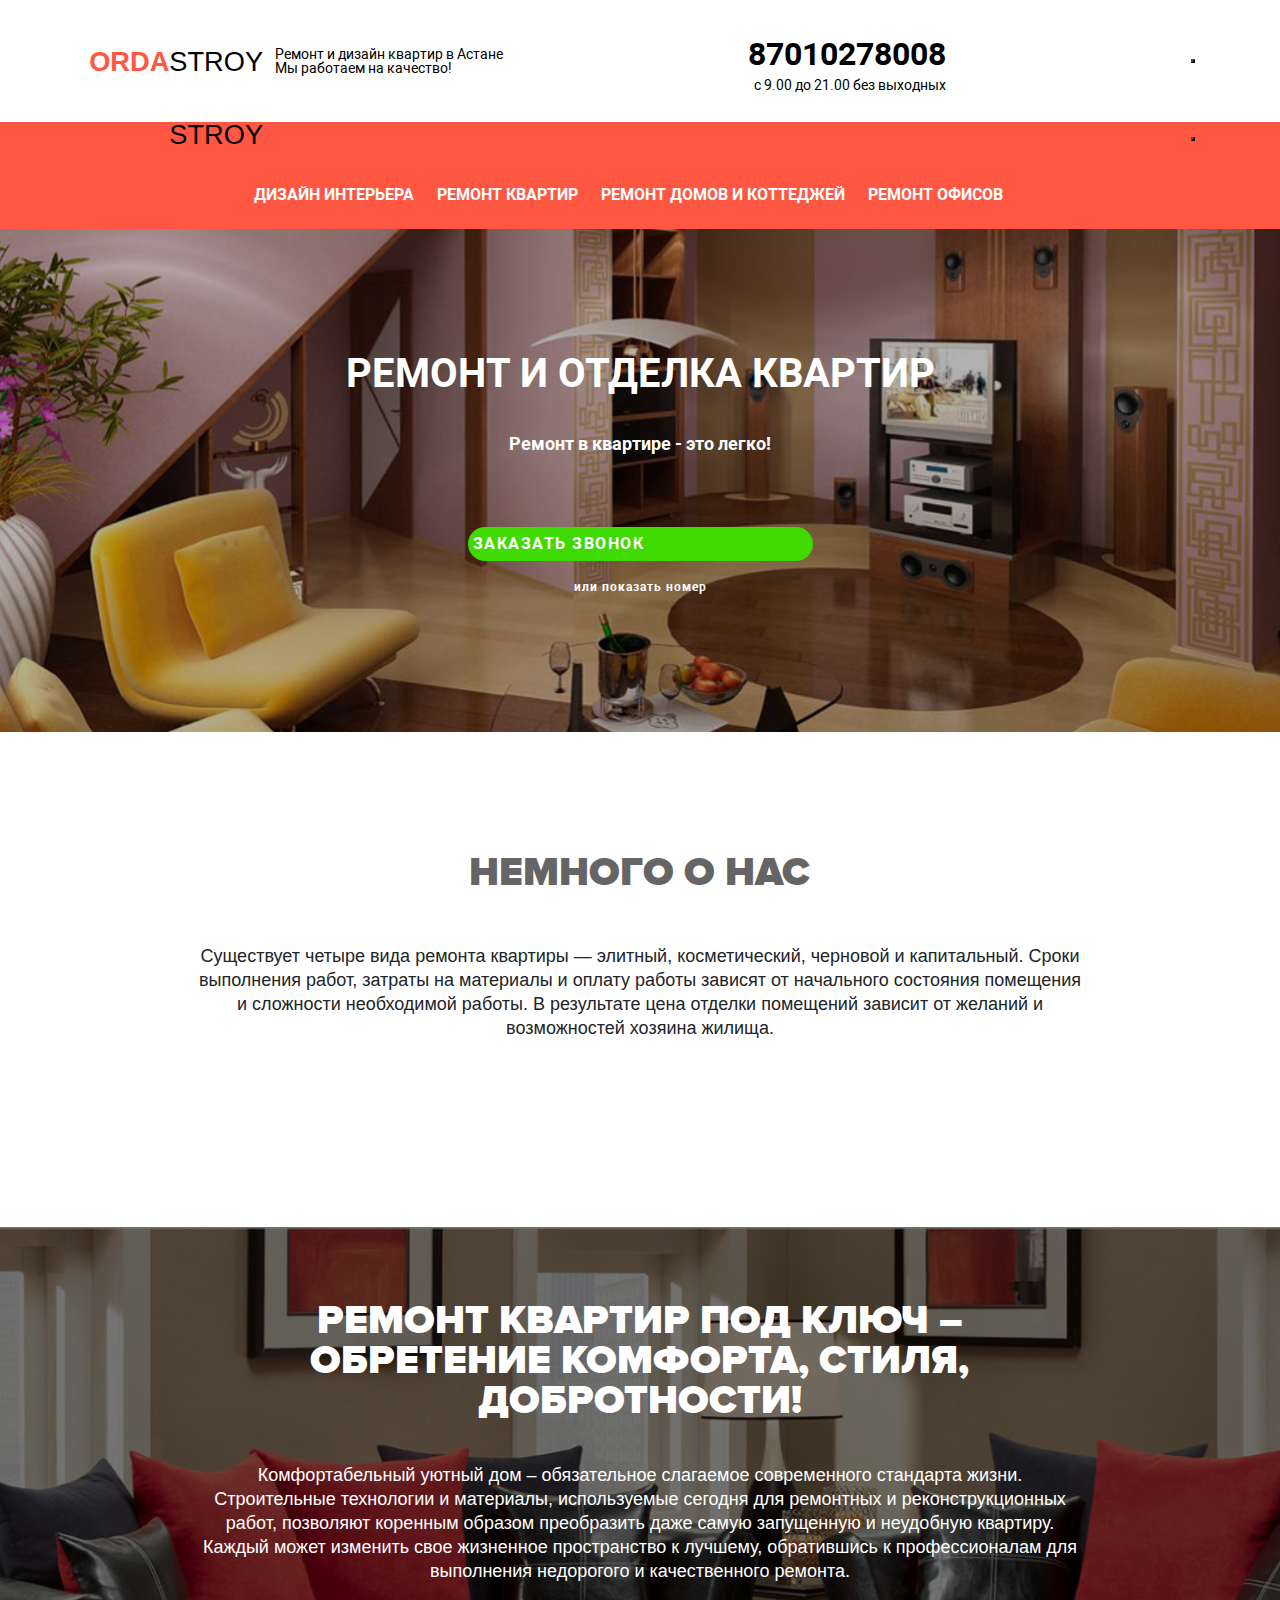
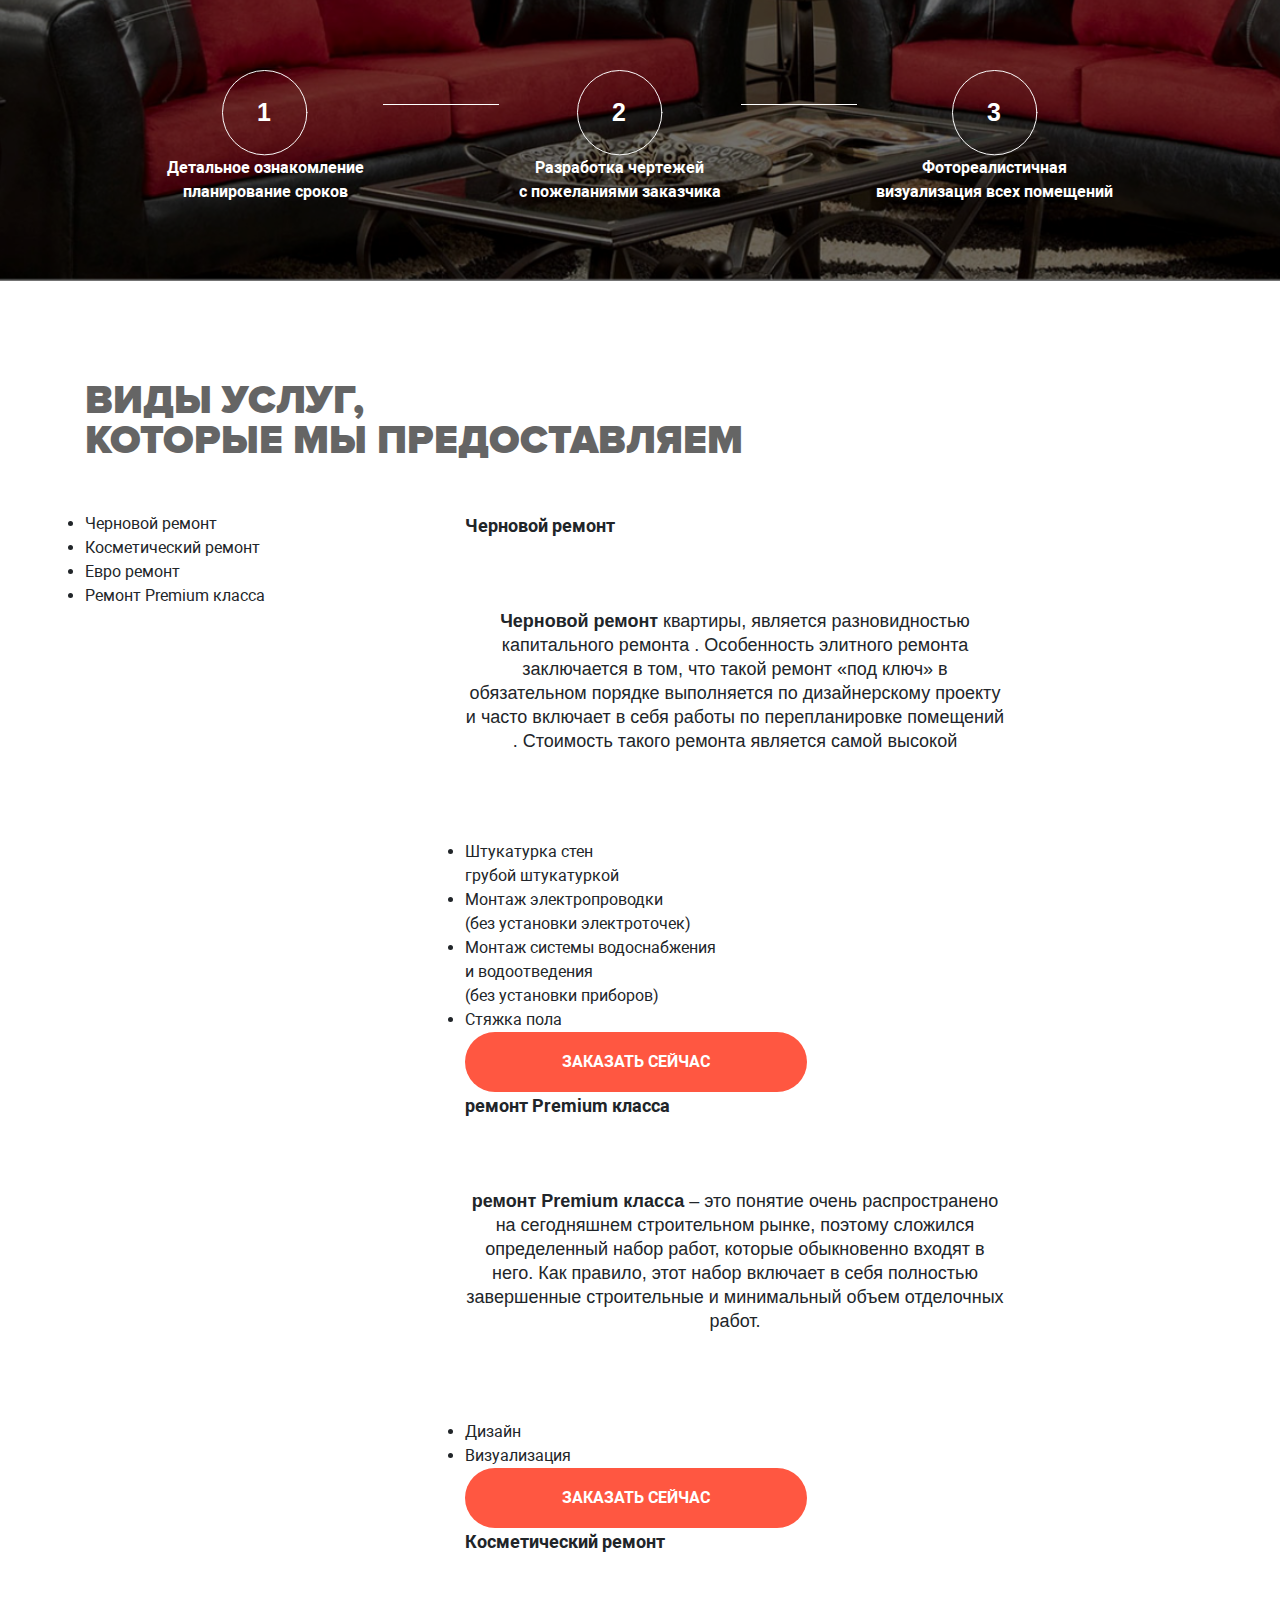
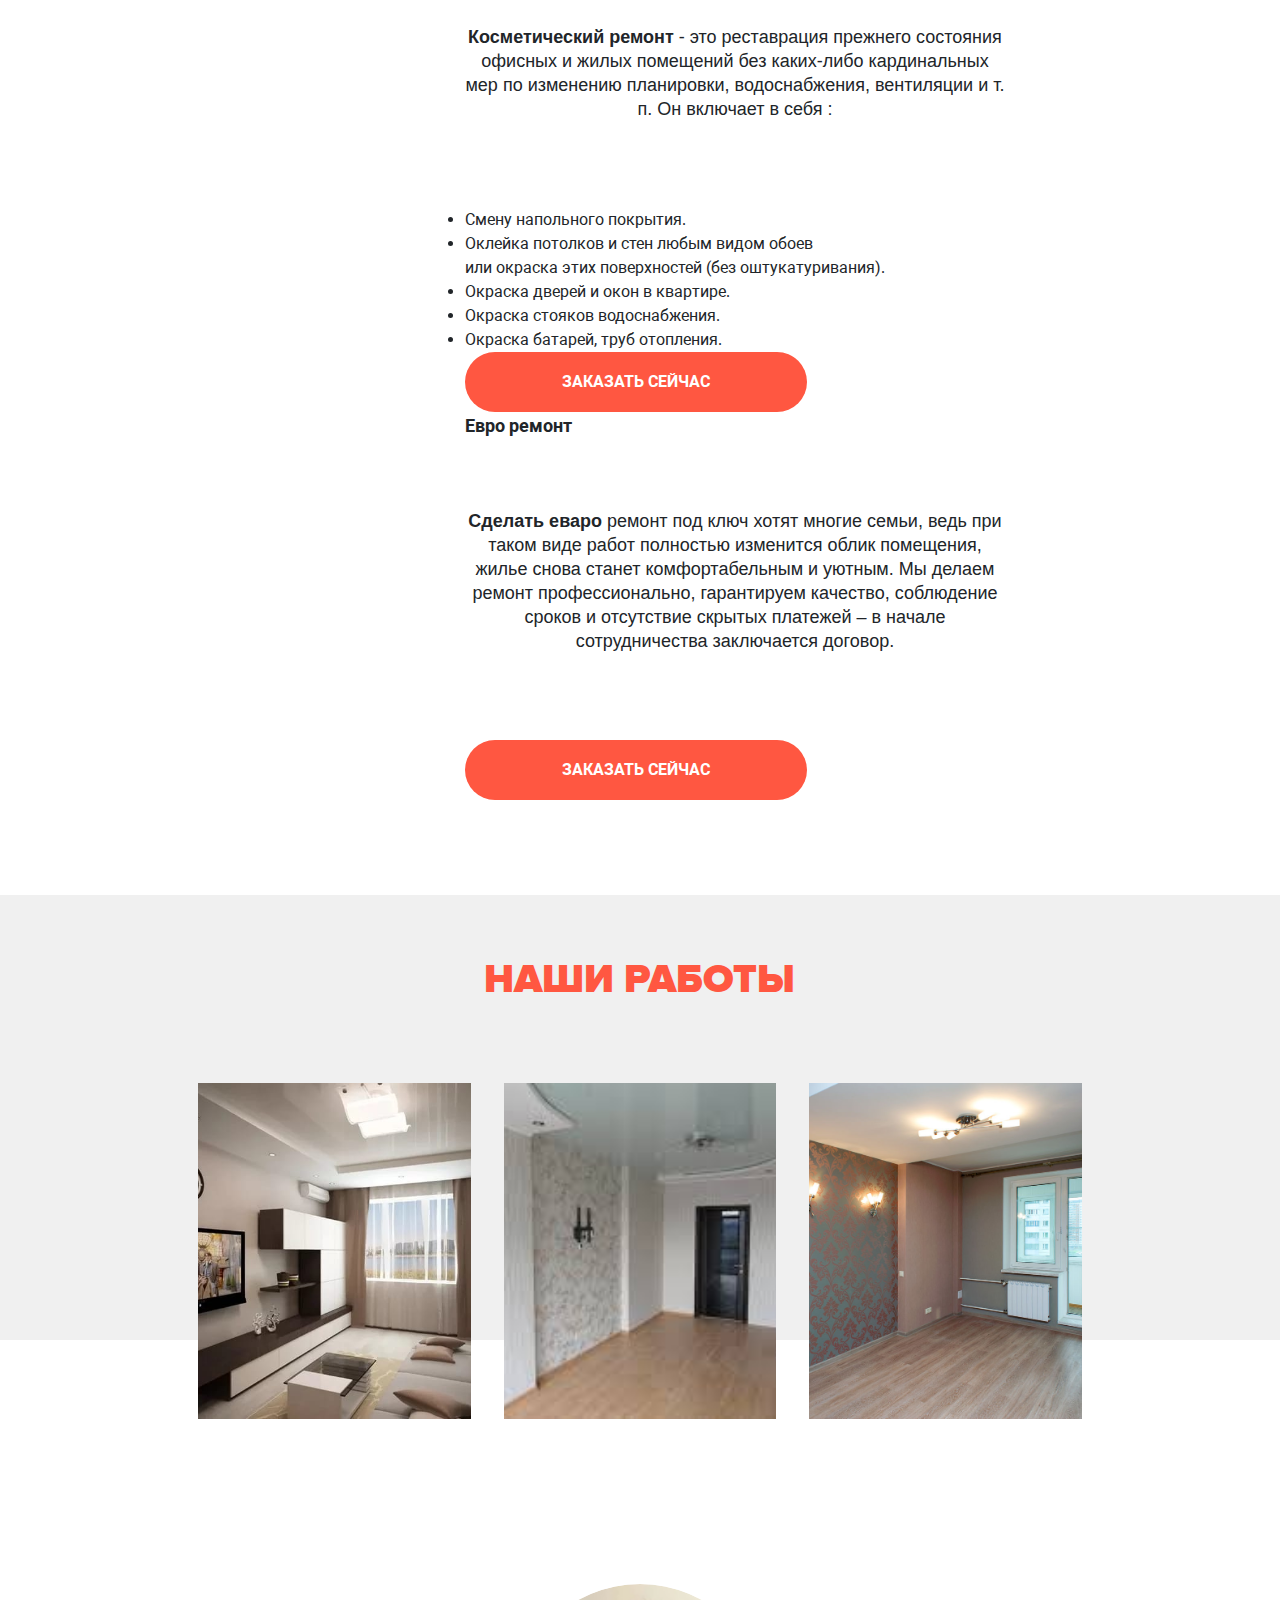
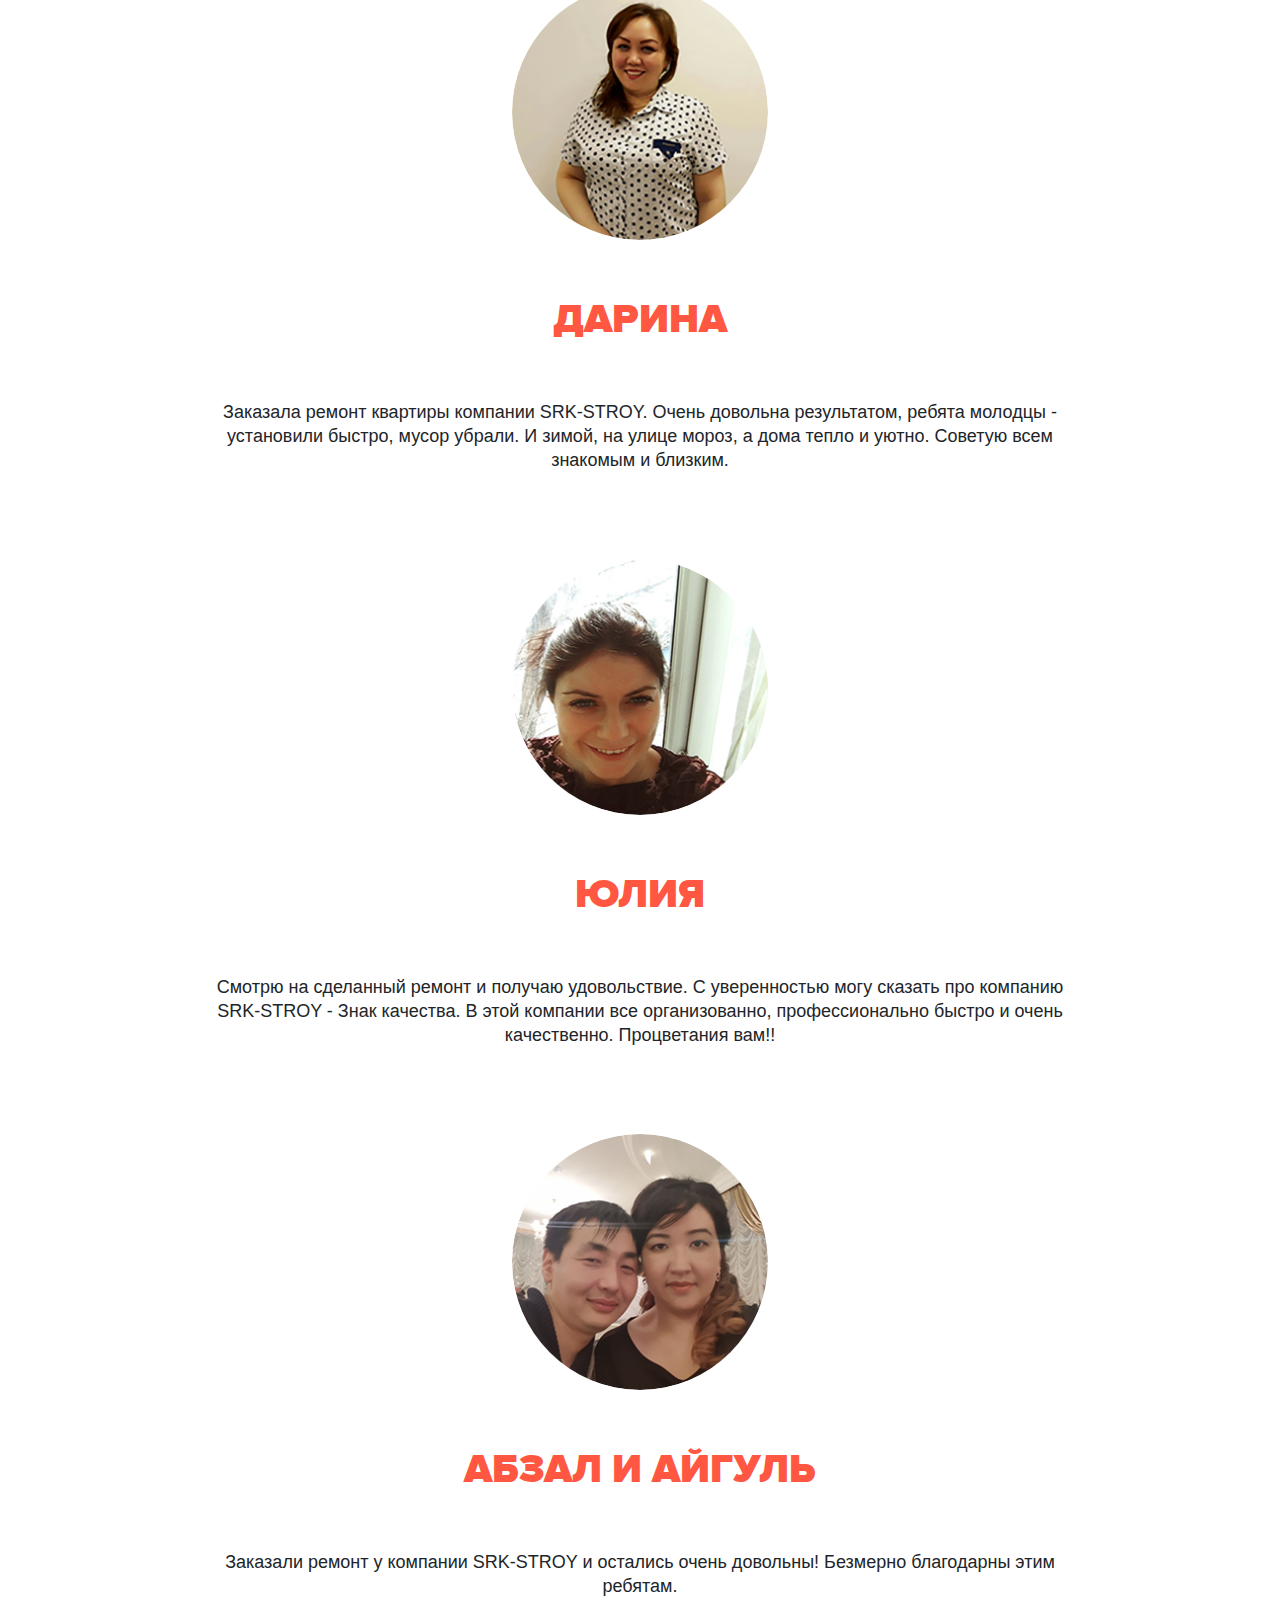
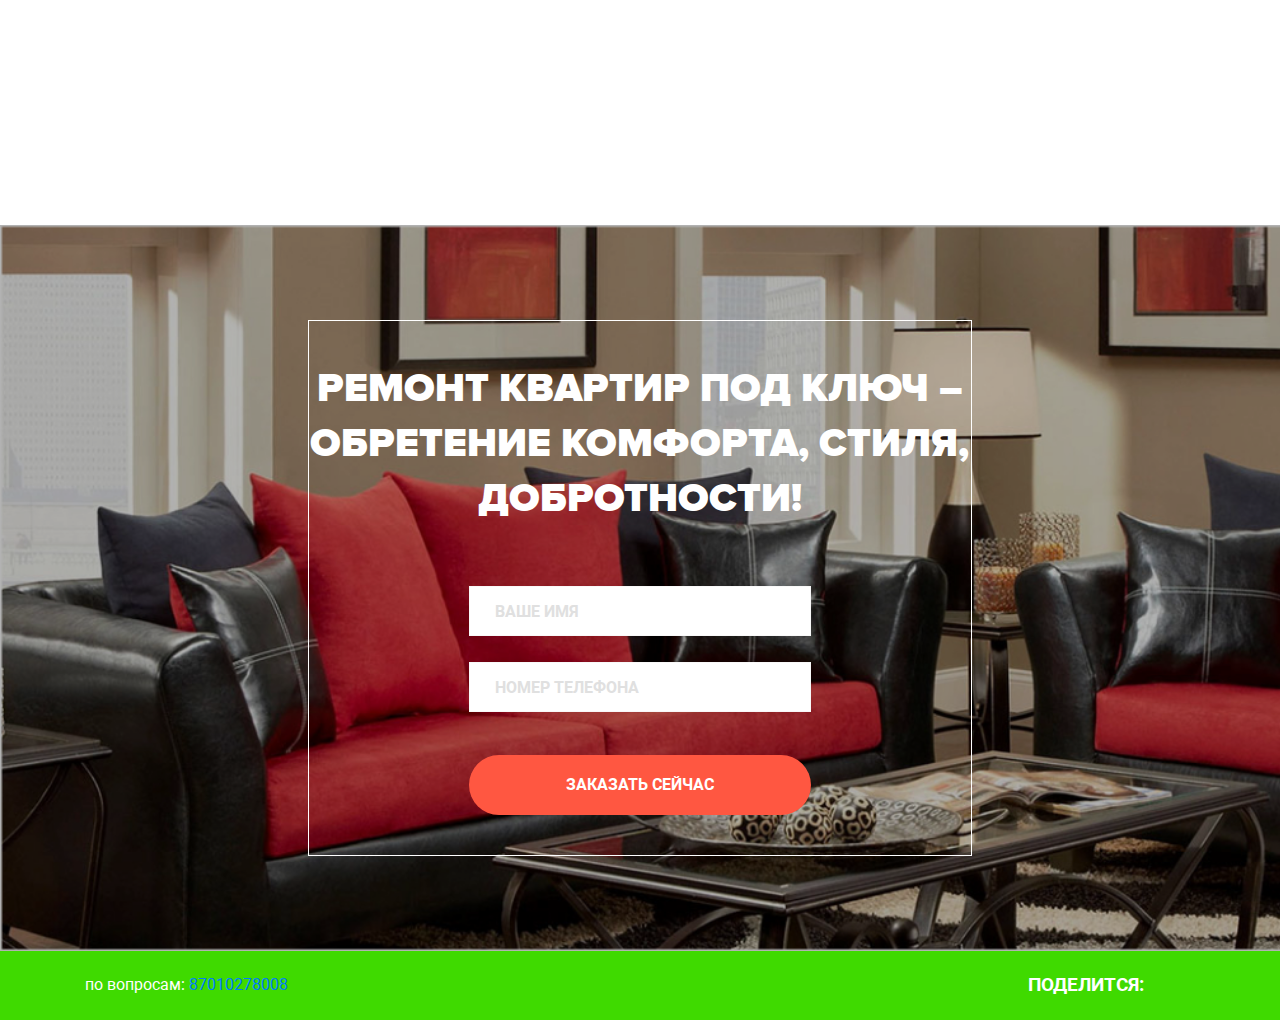
<file: index (копия).html>
<!DOCTYPE html>
<html lang="en"></html>
<head>
  <meta charset="UTF-8"/>
  <meta name="viewport" content="width=device-width, initial-scale=1"/>
  <title>Ремонт квартир</title>
  <link rel="stylesheet" href="../css/main.min.css"/>
  <script src="../js/scripts.min.js"></script>
</head>
<body>
  <div class="modalBg">
    <div class="modalSelf" id="call">
      <div class="modalHeader">
        <h4 class="modal-title">Оставить заявку</h4>
        <button class="close" modal="call"><span></span><span></span></button>
      </div>
      <div class="modalBody">
        <form method="post" action="mail.php">
          <input type="text" placeholder="Ваше имя" name="username"/>
          <input type="tel" placeholder="Ваш номер" name="usernumber"/>
          <input type="submit" value="Отправить"/>
        </form>
      </div>
      <div class="modalFooter"></div>
    </div>
  </div>
  <div class="top-line">
    <div class="container df aic jsb">
      <div class="box df aic fww"><a class="logotype" href="/index.html"><img src="../img/svg/logotype.svg" alt=""/></a>
        <p class="sub">
          Ремонт и дизайн квартир в Астане<br/>
          Мы работаем на качество!
        </p>
      </div>
      <div class="box dfc aife fww"><span class="tel"><a href="tel: 87010278008"> 87010278008</a></span>
        <p class="sub">с 9.00 до 21.00 без выходных</p>
      </div>
      <button class="hambu"><span></span><span></span><span></span></button>
    </div>
  </div>
  <div class="redheader">
    <div class="container">
      <div class="rehe df jsb aic">
        <div class="box"><a class="logotype" href="/index.html"><img src="../img/svg/logotype.svg" alt=""/></a></div>
        <div class="box">
          <button class="hambu close"><span></span><span></span></button>
        </div>
      </div>
    </div>
    <div class="container">
      <ul class="hor-menu df aic jcc">
        <li><a href="#warning">дизайн интерьера</a></li>
        <li><a href="#danger">ремонт квартир</a></li>
        <li><a href="#danger">ремонт домов и коттеджей</a></li>
        <li><a href="#danger">ремонт офисов</a></li>
      </ul>
    </div>
  </div>
  <header class="header dfc" id="header">
    <div class="container dfc">
      <div class="header-wrp-text dfc jsb center">
        <h1 class="header-title">Ремонт и отделка квартир</h1><small class="subtitle">Ремонт в квартире - это легко!</small>
      </div>
      <div class="wrp-brn dfc aic"><a class="whatsappbtn" href="" modal="call"><span>Заказать звонок</span></a><a class="subwhatsapp" href="tel:87010278008">или показать номер</a></div>
    </div>
  </header>
  <section id="short-us">
    <div class="container">
      <div class="wrp-content dfc">
        <h3 class="section-title center">немного о нас</h3>
        <p class="paraq">Существует четыре вида ремонта квартиры — элитный, косметический, черновой и капитальный. Сроки выполнения работ, затраты на материалы и оплату работы зависят от начального состояния помещения и сложности необходимой работы. В результате цена отделки помещений зависит от желаний и возможностей хозяина жилища.</p>
      </div>
    </div>
  </section>
  <section id="warning">
    <div class="container">
      <div class="wrp-content dfc">
        <h3 class="section-title centerX tac">Ремонт квартир под ключ – обретение комфорта, стиля, добротности!</h3>
        <p class="paraq">Комфортабельный уютный дом – обязательное слагаемое современного стандарта жизни. Строительные технологии и материалы, используемые сегодня для ремонтных и реконструкционных работ, позволяют коренным образом преобразить даже самую запущенную и неудобную квартиру. Каждый может изменить свое жизненное пространство к лучшему, обратившись к профессионалам для выполнения недорогого и качественного ремонта.</p>
      </div>
      <div class="wrp-levels df">
        <div class="box"><img src="../img/svg/circle.svg"/><small>Детальное ознакомление<br>планирование сроков</small></div>
        <div class="box"><img src="../img/svg/circle2.svg"/><small>Разработка чертежей<br> с пожеланиями заказчика</small></div>
        <div class="box"><img src="../img/svg/circle3.svg"/><small>Фотореалистичная<br> визуализация всех помещений</small></div>
      </div>
    </div>
  </section>
  <section id="danger">
    <div class="container">
      <h3 class="section-title">виды услуг,<br/>которые мы предоставляем</h3>
      <div class="row">
        <div class="col-md-4">
          <div class="box">
            <ul class="uslugi">
              <li data-tab="1"><span>Черновой ремонт</span></li>
              <li data-tab="3"><span>Косметический ремонт</span></li>
              <li data-tab="4"><span>Евро ремонт</span></li>
              <li data-tab="2"> <span>Ремонт Premium класса</span></li>
            </ul>
          </div>
        </div>
        <div class="col-md-6">
          <div class="wrp-tabs-content active" tab="1">
            <h4 class="subtitle title">Черновой ремонт</h4>
            <p class="paraq text"><b>Черновой ремонт</b> квартиры, является разновидностью капитального ремонта . Особенность элитного ремонта заключается в том, что такой ремонт «под ключ» в обязательном порядке выполняется по дизайнерскому проекту и часто включает в себя работы по перепланировке помещений . Стоимость такого ремонта является самой высокой</p>
            <ul class="listremont">
              <li> <span>Штукатурка стен<br>грубой штукатуркой</span></li>
              <li> <span>Монтаж электропроводки<br>(без установки электроточек)</span></li>
              <li> <span>Монтаж системы водоснабжения<br>и водоотведения<br>(без установки приборов)</span></li>
              <li> <span>Стяжка пола</span></li>
            </ul>
            <button class="call" modal="call">заказать сейчас</button>
          </div>
          <div class="wrp-tabs-content" tab="2">
            <h4 class="subtitle title">ремонт Premium класса</h4>
            <p class="paraq text"><b>ремонт Premium класса</b> – это понятие очень распространено на сегодняшнем строительном рынке, поэтому сложился определенный набор работ, которые обыкновенно входят в него. Как правило, этот набор включает в себя полностью завершенные строительные и минимальный объем отделочных работ.</p>
            <ul class="listremont">
              <li> <span>Дизайн</span></li>
              <li> <span>Визуализация</span></li>
            </ul>
            <button class="call" modal="call">заказать сейчас</button>
          </div>
          <div class="wrp-tabs-content" tab="3">
            <h4 class="subtitle title">Косметический ремонт</h4>
            <p class="paraq text"><b>Косметический ремонт</b> - это реставрация прежнего состояния офисных и жилых помещений без каких-либо кардинальных мер по изменению планировки, водоснабжения, вентиляции и т. п. Он включает в себя :</p>
            <ul class="listremont">
              <li> <span>Смену напольного покрытия.</span></li>
              <li> <span>Оклейка потолков и стен любым видом обоев<br/> или окраска этих поверхностей (без оштукатуривания).</span></li>
              <li> <span>Окраска дверей и окон в квартире.</span></li>
              <li> <span>Окраска стояков водоснабжения.</span></li>
              <li> <span>Окраска батарей, труб отопления.</span></li>
            </ul>
            <button class="call" modal="call">заказать сейчас</button>
          </div>
          <div class="wrp-tabs-content" tab="4">
            <h4 class="subtitle title">Евро ремонт</h4>
            <p class="paraq text"><b>Сделать еваро</b> ремонт под ключ хотят многие семьи, ведь при таком виде работ полностью изменится облик помещения, жилье снова станет комфортабельным и уютным. Мы делаем ремонт профессионально, гарантируем качество, соблюдение сроков и отсутствие скрытых платежей – в начале сотрудничества заключается договор.</p>
            <button class="call" modal="call">заказать сейчас</button>
          </div>
        </div>
      </div>
    </div>
  </section>
  <section id="uwork">
    <div class="container">
      <div class="wrp-content dfc">
        <h3 class="section-title centerX">наши работы</h3>
        <div class="grid">
          <div class="box-item"><img src="/img/por1.jpeg"/></div>
          <div class="box-item"><img src="/img/por2.jpeg"/></div>
          <div class="box-item"><img src="/img/por3.jpeg"/></div>
        </div>
      </div>
    </div>
  </section>
  <section id="rev">
    <div class="container">
      <div class="wrp-content dfc">
        <div class="revslider">
          <div class="slider-item dfc aic"><img src="/img/rev/0.png"/><span class="peoplename">Дарина</span>
            <p class="paraq tac">Заказала ремонт квартиры компании SRK-STROY. Очень довольна результатом, ребята молодцы - установили быстро, мусор убрали. И зимой, на улице мороз, а дома тепло и уютно. Советую всем знакомым и близким.</p>
          </div>
          <div class="slider-item dfc aic"><img src="/img/rev/1.png"/><span class="peoplename">Юлия</span>
            <p class="paraq tac">Смотрю на сделанный ремонт и получаю удовольствие. С уверенностью могу сказать про компанию SRK-STROY - Знак качества. В этой компании все организованно, профессионально быстро и очень качественно. Процветания вам!!</p>
          </div>
          <div class="slider-item dfc aic"><img src="/img/rev/2.png"/><span class="peoplename">Абзал и Айгуль</span>
            <p class="paraq tac">Заказали ремонт у компании SRK-STROY и остались очень довольны! Безмерно благодарны этим ребятам.</p>
          </div>
        </div>
      </div>
    </div>
  </section>
  <section id="project">
    <div class="container">
      <div class="wrp-content dfc">
        <div class="wrp-border dfc">
          <h4 class="section-title tac">Ремонт квартир под ключ – обретение комфорта, стиля, добротности!</h4>
          <form class="dfc formFooter" action="mail.php" method="POST">
            <input type="text" placeholder="ваше имя" name="username"/>
            <input type="text" placeholder="номер телефона" name="usernumber"/>
            <button class="call" type="submit">заказать сейчас</button>
          </form>
        </div>
      </div>
    </div>
  </section>
  <footer id="footer">
    <div class="container">
      <div class="wrp-footer df fww jsb aic"><span class="telfooter"><span>по вопросам:</span><a href="tel: 87010278008"> 87010278008</a></span>
        <ul class="df aic listsoc">
          <li>поделится:</li>
          <li><a class="socbtn" href="#"><img class="svg" src="../img/svg/soc/insta.svg" alt=""/></a></li>
          <li><a class="socbtn" href="#"><img class="svg" src="../img/svg/soc/in.svg" alt=""/></a></li>
          <li><a class="socbtn" href="#"><img class="svg" src="../img/svg/soc/face.svg" alt=""/></a></li>
        </ul>
      </div>
    </div>
  </footer>
</body>
</file>
<file: css/main.min.css>
@charset "UTF-8";@-webkit-keyframes bounce{20%,53%,80%,from,to{-webkit-animation-timing-function:cubic-bezier(.215,.61,.355,1);animation-timing-function:cubic-bezier(.215,.61,.355,1);-webkit-transform:translate3d(0,0,0);transform:translate3d(0,0,0)}40%,43%{-webkit-animation-timing-function:cubic-bezier(.755,.05,.855,.06);animation-timing-function:cubic-bezier(.755,.05,.855,.06);-webkit-transform:translate3d(0,-30px,0);transform:translate3d(0,-30px,0)}70%{-webkit-animation-timing-function:cubic-bezier(.755,.05,.855,.06);animation-timing-function:cubic-bezier(.755,.05,.855,.06);-webkit-transform:translate3d(0,-15px,0);transform:translate3d(0,-15px,0)}90%{-webkit-transform:translate3d(0,-4px,0);transform:translate3d(0,-4px,0)}}@keyframes bounce{20%,53%,80%,from,to{-webkit-animation-timing-function:cubic-bezier(.215,.61,.355,1);animation-timing-function:cubic-bezier(.215,.61,.355,1);-webkit-transform:translate3d(0,0,0);transform:translate3d(0,0,0)}40%,43%{-webkit-animation-timing-function:cubic-bezier(.755,.05,.855,.06);animation-timing-function:cubic-bezier(.755,.05,.855,.06);-webkit-transform:translate3d(0,-30px,0);transform:translate3d(0,-30px,0)}70%{-webkit-animation-timing-function:cubic-bezier(.755,.05,.855,.06);animation-timing-function:cubic-bezier(.755,.05,.855,.06);-webkit-transform:translate3d(0,-15px,0);transform:translate3d(0,-15px,0)}90%{-webkit-transform:translate3d(0,-4px,0);transform:translate3d(0,-4px,0)}}.bounce{-webkit-animation-name:bounce;animation-name:bounce;-webkit-transform-origin:center bottom;transform-origin:center bottom}@-webkit-keyframes flash{50%,from,to{opacity:1}25%,75%{opacity:0}}@keyframes flash{50%,from,to{opacity:1}25%,75%{opacity:0}}.flash{-webkit-animation-name:flash;animation-name:flash}@-webkit-keyframes pulse{from{-webkit-transform:scale3d(1,1,1);transform:scale3d(1,1,1)}50%{-webkit-transform:scale3d(1.05,1.05,1.05);transform:scale3d(1.05,1.05,1.05)}to{-webkit-transform:scale3d(1,1,1);transform:scale3d(1,1,1)}}@keyframes pulse{from{-webkit-transform:scale3d(1,1,1);transform:scale3d(1,1,1)}50%{-webkit-transform:scale3d(1.05,1.05,1.05);transform:scale3d(1.05,1.05,1.05)}to{-webkit-transform:scale3d(1,1,1);transform:scale3d(1,1,1)}}.pulse{-webkit-animation-name:pulse;animation-name:pulse}@-webkit-keyframes rubberBand{from{-webkit-transform:scale3d(1,1,1);transform:scale3d(1,1,1)}30%{-webkit-transform:scale3d(1.25,.75,1);transform:scale3d(1.25,.75,1)}40%{-webkit-transform:scale3d(.75,1.25,1);transform:scale3d(.75,1.25,1)}50%{-webkit-transform:scale3d(1.15,.85,1);transform:scale3d(1.15,.85,1)}65%{-webkit-transform:scale3d(.95,1.05,1);transform:scale3d(.95,1.05,1)}75%{-webkit-transform:scale3d(1.05,.95,1);transform:scale3d(1.05,.95,1)}to{-webkit-transform:scale3d(1,1,1);transform:scale3d(1,1,1)}}@keyframes rubberBand{from{-webkit-transform:scale3d(1,1,1);transform:scale3d(1,1,1)}30%{-webkit-transform:scale3d(1.25,.75,1);transform:scale3d(1.25,.75,1)}40%{-webkit-transform:scale3d(.75,1.25,1);transform:scale3d(.75,1.25,1)}50%{-webkit-transform:scale3d(1.15,.85,1);transform:scale3d(1.15,.85,1)}65%{-webkit-transform:scale3d(.95,1.05,1);transform:scale3d(.95,1.05,1)}75%{-webkit-transform:scale3d(1.05,.95,1);transform:scale3d(1.05,.95,1)}to{-webkit-transform:scale3d(1,1,1);transform:scale3d(1,1,1)}}.rubberBand{-webkit-animation-name:rubberBand;animation-name:rubberBand}@-webkit-keyframes shake{from,to{-webkit-transform:translate3d(0,0,0);transform:translate3d(0,0,0)}10%,30%,50%,70%,90%{-webkit-transform:translate3d(-10px,0,0);transform:translate3d(-10px,0,0)}20%,40%,60%,80%{-webkit-transform:translate3d(10px,0,0);transform:translate3d(10px,0,0)}}@keyframes shake{from,to{-webkit-transform:translate3d(0,0,0);transform:translate3d(0,0,0)}10%,30%,50%,70%,90%{-webkit-transform:translate3d(-10px,0,0);transform:translate3d(-10px,0,0)}20%,40%,60%,80%{-webkit-transform:translate3d(10px,0,0);transform:translate3d(10px,0,0)}}.shake{-webkit-animation-name:shake;animation-name:shake}@-webkit-keyframes headShake{0%{-webkit-transform:translateX(0);transform:translateX(0)}6.5%{-webkit-transform:translateX(-6px) rotateY(-9deg);transform:translateX(-6px) rotateY(-9deg)}18.5%{-webkit-transform:translateX(5px) rotateY(7deg);transform:translateX(5px) rotateY(7deg)}31.5%{-webkit-transform:translateX(-3px) rotateY(-5deg);transform:translateX(-3px) rotateY(-5deg)}43.5%{-webkit-transform:translateX(2px) rotateY(3deg);transform:translateX(2px) rotateY(3deg)}50%{-webkit-transform:translateX(0);transform:translateX(0)}}@keyframes headShake{0%{-webkit-transform:translateX(0);transform:translateX(0)}6.5%{-webkit-transform:translateX(-6px) rotateY(-9deg);transform:translateX(-6px) rotateY(-9deg)}18.5%{-webkit-transform:translateX(5px) rotateY(7deg);transform:translateX(5px) rotateY(7deg)}31.5%{-webkit-transform:translateX(-3px) rotateY(-5deg);transform:translateX(-3px) rotateY(-5deg)}43.5%{-webkit-transform:translateX(2px) rotateY(3deg);transform:translateX(2px) rotateY(3deg)}50%{-webkit-transform:translateX(0);transform:translateX(0)}}.headShake{-webkit-animation-timing-function:ease-in-out;animation-timing-function:ease-in-out;-webkit-animation-name:headShake;animation-name:headShake}@-webkit-keyframes swing{20%{-webkit-transform:rotate3d(0,0,1,15deg);transform:rotate3d(0,0,1,15deg)}40%{-webkit-transform:rotate3d(0,0,1,-10deg);transform:rotate3d(0,0,1,-10deg)}60%{-webkit-transform:rotate3d(0,0,1,5deg);transform:rotate3d(0,0,1,5deg)}80%{-webkit-transform:rotate3d(0,0,1,-5deg);transform:rotate3d(0,0,1,-5deg)}to{-webkit-transform:rotate3d(0,0,1,0deg);transform:rotate3d(0,0,1,0deg)}}@keyframes swing{20%{-webkit-transform:rotate3d(0,0,1,15deg);transform:rotate3d(0,0,1,15deg)}40%{-webkit-transform:rotate3d(0,0,1,-10deg);transform:rotate3d(0,0,1,-10deg)}60%{-webkit-transform:rotate3d(0,0,1,5deg);transform:rotate3d(0,0,1,5deg)}80%{-webkit-transform:rotate3d(0,0,1,-5deg);transform:rotate3d(0,0,1,-5deg)}to{-webkit-transform:rotate3d(0,0,1,0deg);transform:rotate3d(0,0,1,0deg)}}.swing{-webkit-transform-origin:top center;transform-origin:top center;-webkit-animation-name:swing;animation-name:swing}@-webkit-keyframes tada{from{-webkit-transform:scale3d(1,1,1);transform:scale3d(1,1,1)}10%,20%{-webkit-transform:scale3d(.9,.9,.9) rotate3d(0,0,1,-3deg);transform:scale3d(.9,.9,.9) rotate3d(0,0,1,-3deg)}30%,50%,70%,90%{-webkit-transform:scale3d(1.1,1.1,1.1) rotate3d(0,0,1,3deg);transform:scale3d(1.1,1.1,1.1) rotate3d(0,0,1,3deg)}40%,60%,80%{-webkit-transform:scale3d(1.1,1.1,1.1) rotate3d(0,0,1,-3deg);transform:scale3d(1.1,1.1,1.1) rotate3d(0,0,1,-3deg)}to{-webkit-transform:scale3d(1,1,1);transform:scale3d(1,1,1)}}@keyframes tada{from{-webkit-transform:scale3d(1,1,1);transform:scale3d(1,1,1)}10%,20%{-webkit-transform:scale3d(.9,.9,.9) rotate3d(0,0,1,-3deg);transform:scale3d(.9,.9,.9) rotate3d(0,0,1,-3deg)}30%,50%,70%,90%{-webkit-transform:scale3d(1.1,1.1,1.1) rotate3d(0,0,1,3deg);transform:scale3d(1.1,1.1,1.1) rotate3d(0,0,1,3deg)}40%,60%,80%{-webkit-transform:scale3d(1.1,1.1,1.1) rotate3d(0,0,1,-3deg);transform:scale3d(1.1,1.1,1.1) rotate3d(0,0,1,-3deg)}to{-webkit-transform:scale3d(1,1,1);transform:scale3d(1,1,1)}}.tada{-webkit-animation-name:tada;animation-name:tada}@-webkit-keyframes wobble{from{-webkit-transform:translate3d(0,0,0);transform:translate3d(0,0,0)}15%{-webkit-transform:translate3d(-25%,0,0) rotate3d(0,0,1,-5deg);transform:translate3d(-25%,0,0) rotate3d(0,0,1,-5deg)}30%{-webkit-transform:translate3d(20%,0,0) rotate3d(0,0,1,3deg);transform:translate3d(20%,0,0) rotate3d(0,0,1,3deg)}45%{-webkit-transform:translate3d(-15%,0,0) rotate3d(0,0,1,-3deg);transform:translate3d(-15%,0,0) rotate3d(0,0,1,-3deg)}60%{-webkit-transform:translate3d(10%,0,0) rotate3d(0,0,1,2deg);transform:translate3d(10%,0,0) rotate3d(0,0,1,2deg)}75%{-webkit-transform:translate3d(-5%,0,0) rotate3d(0,0,1,-1deg);transform:translate3d(-5%,0,0) rotate3d(0,0,1,-1deg)}to{-webkit-transform:translate3d(0,0,0);transform:translate3d(0,0,0)}}@keyframes wobble{from{-webkit-transform:translate3d(0,0,0);transform:translate3d(0,0,0)}15%{-webkit-transform:translate3d(-25%,0,0) rotate3d(0,0,1,-5deg);transform:translate3d(-25%,0,0) rotate3d(0,0,1,-5deg)}30%{-webkit-transform:translate3d(20%,0,0) rotate3d(0,0,1,3deg);transform:translate3d(20%,0,0) rotate3d(0,0,1,3deg)}45%{-webkit-transform:translate3d(-15%,0,0) rotate3d(0,0,1,-3deg);transform:translate3d(-15%,0,0) rotate3d(0,0,1,-3deg)}60%{-webkit-transform:translate3d(10%,0,0) rotate3d(0,0,1,2deg);transform:translate3d(10%,0,0) rotate3d(0,0,1,2deg)}75%{-webkit-transform:translate3d(-5%,0,0) rotate3d(0,0,1,-1deg);transform:translate3d(-5%,0,0) rotate3d(0,0,1,-1deg)}to{-webkit-transform:translate3d(0,0,0);transform:translate3d(0,0,0)}}.wobble{-webkit-animation-name:wobble;animation-name:wobble}@-webkit-keyframes jello{11.1%,from,to{-webkit-transform:translate3d(0,0,0);transform:translate3d(0,0,0)}22.2%{-webkit-transform:skewX(-12.5deg) skewY(-12.5deg);transform:skewX(-12.5deg) skewY(-12.5deg)}33.3%{-webkit-transform:skewX(6.25deg) skewY(6.25deg);transform:skewX(6.25deg) skewY(6.25deg)}44.4%{-webkit-transform:skewX(-3.125deg) skewY(-3.125deg);transform:skewX(-3.125deg) skewY(-3.125deg)}55.5%{-webkit-transform:skewX(1.5625deg) skewY(1.5625deg);transform:skewX(1.5625deg) skewY(1.5625deg)}66.6%{-webkit-transform:skewX(-.78125deg) skewY(-.78125deg);transform:skewX(-.78125deg) skewY(-.78125deg)}77.7%{-webkit-transform:skewX(.390625deg) skewY(.390625deg);transform:skewX(.390625deg) skewY(.390625deg)}88.8%{-webkit-transform:skewX(-.1953125deg) skewY(-.1953125deg);transform:skewX(-.1953125deg) skewY(-.1953125deg)}}@keyframes jello{11.1%,from,to{-webkit-transform:translate3d(0,0,0);transform:translate3d(0,0,0)}22.2%{-webkit-transform:skewX(-12.5deg) skewY(-12.5deg);transform:skewX(-12.5deg) skewY(-12.5deg)}33.3%{-webkit-transform:skewX(6.25deg) skewY(6.25deg);transform:skewX(6.25deg) skewY(6.25deg)}44.4%{-webkit-transform:skewX(-3.125deg) skewY(-3.125deg);transform:skewX(-3.125deg) skewY(-3.125deg)}55.5%{-webkit-transform:skewX(1.5625deg) skewY(1.5625deg);transform:skewX(1.5625deg) skewY(1.5625deg)}66.6%{-webkit-transform:skewX(-.78125deg) skewY(-.78125deg);transform:skewX(-.78125deg) skewY(-.78125deg)}77.7%{-webkit-transform:skewX(.390625deg) skewY(.390625deg);transform:skewX(.390625deg) skewY(.390625deg)}88.8%{-webkit-transform:skewX(-.1953125deg) skewY(-.1953125deg);transform:skewX(-.1953125deg) skewY(-.1953125deg)}}.jello{-webkit-animation-name:jello;animation-name:jello;-webkit-transform-origin:center;transform-origin:center}@-webkit-keyframes heartBeat{0%{-webkit-transform:scale(1);transform:scale(1)}14%{-webkit-transform:scale(1.3);transform:scale(1.3)}28%{-webkit-transform:scale(1);transform:scale(1)}42%{-webkit-transform:scale(1.3);transform:scale(1.3)}70%{-webkit-transform:scale(1);transform:scale(1)}}@keyframes heartBeat{0%{-webkit-transform:scale(1);transform:scale(1)}14%{-webkit-transform:scale(1.3);transform:scale(1.3)}28%{-webkit-transform:scale(1);transform:scale(1)}42%{-webkit-transform:scale(1.3);transform:scale(1.3)}70%{-webkit-transform:scale(1);transform:scale(1)}}.heartBeat{-webkit-animation-name:heartBeat;animation-name:heartBeat;-webkit-animation-duration:1.3s;animation-duration:1.3s;-webkit-animation-timing-function:ease-in-out;animation-timing-function:ease-in-out}@-webkit-keyframes bounceIn{20%,40%,60%,80%,from,to{-webkit-animation-timing-function:cubic-bezier(.215,.61,.355,1);animation-timing-function:cubic-bezier(.215,.61,.355,1)}0%{opacity:0;-webkit-transform:scale3d(.3,.3,.3);transform:scale3d(.3,.3,.3)}20%{-webkit-transform:scale3d(1.1,1.1,1.1);transform:scale3d(1.1,1.1,1.1)}40%{-webkit-transform:scale3d(.9,.9,.9);transform:scale3d(.9,.9,.9)}60%{opacity:1;-webkit-transform:scale3d(1.03,1.03,1.03);transform:scale3d(1.03,1.03,1.03)}80%{-webkit-transform:scale3d(.97,.97,.97);transform:scale3d(.97,.97,.97)}to{opacity:1;-webkit-transform:scale3d(1,1,1);transform:scale3d(1,1,1)}}@keyframes bounceIn{20%,40%,60%,80%,from,to{-webkit-animation-timing-function:cubic-bezier(.215,.61,.355,1);animation-timing-function:cubic-bezier(.215,.61,.355,1)}0%{opacity:0;-webkit-transform:scale3d(.3,.3,.3);transform:scale3d(.3,.3,.3)}20%{-webkit-transform:scale3d(1.1,1.1,1.1);transform:scale3d(1.1,1.1,1.1)}40%{-webkit-transform:scale3d(.9,.9,.9);transform:scale3d(.9,.9,.9)}60%{opacity:1;-webkit-transform:scale3d(1.03,1.03,1.03);transform:scale3d(1.03,1.03,1.03)}80%{-webkit-transform:scale3d(.97,.97,.97);transform:scale3d(.97,.97,.97)}to{opacity:1;-webkit-transform:scale3d(1,1,1);transform:scale3d(1,1,1)}}.bounceIn{-webkit-animation-duration:.75s;animation-duration:.75s;-webkit-animation-name:bounceIn;animation-name:bounceIn}@-webkit-keyframes bounceInDown{60%,75%,90%,from,to{-webkit-animation-timing-function:cubic-bezier(.215,.61,.355,1);animation-timing-function:cubic-bezier(.215,.61,.355,1)}0%{opacity:0;-webkit-transform:translate3d(0,-3000px,0);transform:translate3d(0,-3000px,0)}60%{opacity:1;-webkit-transform:translate3d(0,25px,0);transform:translate3d(0,25px,0)}75%{-webkit-transform:translate3d(0,-10px,0);transform:translate3d(0,-10px,0)}90%{-webkit-transform:translate3d(0,5px,0);transform:translate3d(0,5px,0)}to{-webkit-transform:translate3d(0,0,0);transform:translate3d(0,0,0)}}@keyframes bounceInDown{60%,75%,90%,from,to{-webkit-animation-timing-function:cubic-bezier(.215,.61,.355,1);animation-timing-function:cubic-bezier(.215,.61,.355,1)}0%{opacity:0;-webkit-transform:translate3d(0,-3000px,0);transform:translate3d(0,-3000px,0)}60%{opacity:1;-webkit-transform:translate3d(0,25px,0);transform:translate3d(0,25px,0)}75%{-webkit-transform:translate3d(0,-10px,0);transform:translate3d(0,-10px,0)}90%{-webkit-transform:translate3d(0,5px,0);transform:translate3d(0,5px,0)}to{-webkit-transform:translate3d(0,0,0);transform:translate3d(0,0,0)}}.bounceInDown{-webkit-animation-name:bounceInDown;animation-name:bounceInDown}@-webkit-keyframes bounceInLeft{60%,75%,90%,from,to{-webkit-animation-timing-function:cubic-bezier(.215,.61,.355,1);animation-timing-function:cubic-bezier(.215,.61,.355,1)}0%{opacity:0;-webkit-transform:translate3d(-3000px,0,0);transform:translate3d(-3000px,0,0)}60%{opacity:1;-webkit-transform:translate3d(25px,0,0);transform:translate3d(25px,0,0)}75%{-webkit-transform:translate3d(-10px,0,0);transform:translate3d(-10px,0,0)}90%{-webkit-transform:translate3d(5px,0,0);transform:translate3d(5px,0,0)}to{-webkit-transform:translate3d(0,0,0);transform:translate3d(0,0,0)}}@keyframes bounceInLeft{60%,75%,90%,from,to{-webkit-animation-timing-function:cubic-bezier(.215,.61,.355,1);animation-timing-function:cubic-bezier(.215,.61,.355,1)}0%{opacity:0;-webkit-transform:translate3d(-3000px,0,0);transform:translate3d(-3000px,0,0)}60%{opacity:1;-webkit-transform:translate3d(25px,0,0);transform:translate3d(25px,0,0)}75%{-webkit-transform:translate3d(-10px,0,0);transform:translate3d(-10px,0,0)}90%{-webkit-transform:translate3d(5px,0,0);transform:translate3d(5px,0,0)}to{-webkit-transform:translate3d(0,0,0);transform:translate3d(0,0,0)}}.bounceInLeft{-webkit-animation-name:bounceInLeft;animation-name:bounceInLeft}@-webkit-keyframes bounceInRight{60%,75%,90%,from,to{-webkit-animation-timing-function:cubic-bezier(.215,.61,.355,1);animation-timing-function:cubic-bezier(.215,.61,.355,1)}from{opacity:0;-webkit-transform:translate3d(3000px,0,0);transform:translate3d(3000px,0,0)}60%{opacity:1;-webkit-transform:translate3d(-25px,0,0);transform:translate3d(-25px,0,0)}75%{-webkit-transform:translate3d(10px,0,0);transform:translate3d(10px,0,0)}90%{-webkit-transform:translate3d(-5px,0,0);transform:translate3d(-5px,0,0)}to{-webkit-transform:translate3d(0,0,0);transform:translate3d(0,0,0)}}@keyframes bounceInRight{60%,75%,90%,from,to{-webkit-animation-timing-function:cubic-bezier(.215,.61,.355,1);animation-timing-function:cubic-bezier(.215,.61,.355,1)}from{opacity:0;-webkit-transform:translate3d(3000px,0,0);transform:translate3d(3000px,0,0)}60%{opacity:1;-webkit-transform:translate3d(-25px,0,0);transform:translate3d(-25px,0,0)}75%{-webkit-transform:translate3d(10px,0,0);transform:translate3d(10px,0,0)}90%{-webkit-transform:translate3d(-5px,0,0);transform:translate3d(-5px,0,0)}to{-webkit-transform:translate3d(0,0,0);transform:translate3d(0,0,0)}}.bounceInRight{-webkit-animation-name:bounceInRight;animation-name:bounceInRight}@-webkit-keyframes bounceInUp{60%,75%,90%,from,to{-webkit-animation-timing-function:cubic-bezier(.215,.61,.355,1);animation-timing-function:cubic-bezier(.215,.61,.355,1)}from{opacity:0;-webkit-transform:translate3d(0,3000px,0);transform:translate3d(0,3000px,0)}60%{opacity:1;-webkit-transform:translate3d(0,-20px,0);transform:translate3d(0,-20px,0)}75%{-webkit-transform:translate3d(0,10px,0);transform:translate3d(0,10px,0)}90%{-webkit-transform:translate3d(0,-5px,0);transform:translate3d(0,-5px,0)}to{-webkit-transform:translate3d(0,0,0);transform:translate3d(0,0,0)}}@keyframes bounceInUp{60%,75%,90%,from,to{-webkit-animation-timing-function:cubic-bezier(.215,.61,.355,1);animation-timing-function:cubic-bezier(.215,.61,.355,1)}from{opacity:0;-webkit-transform:translate3d(0,3000px,0);transform:translate3d(0,3000px,0)}60%{opacity:1;-webkit-transform:translate3d(0,-20px,0);transform:translate3d(0,-20px,0)}75%{-webkit-transform:translate3d(0,10px,0);transform:translate3d(0,10px,0)}90%{-webkit-transform:translate3d(0,-5px,0);transform:translate3d(0,-5px,0)}to{-webkit-transform:translate3d(0,0,0);transform:translate3d(0,0,0)}}.bounceInUp{-webkit-animation-name:bounceInUp;animation-name:bounceInUp}@-webkit-keyframes bounceOut{20%{-webkit-transform:scale3d(.9,.9,.9);transform:scale3d(.9,.9,.9)}50%,55%{opacity:1;-webkit-transform:scale3d(1.1,1.1,1.1);transform:scale3d(1.1,1.1,1.1)}to{opacity:0;-webkit-transform:scale3d(.3,.3,.3);transform:scale3d(.3,.3,.3)}}@keyframes bounceOut{20%{-webkit-transform:scale3d(.9,.9,.9);transform:scale3d(.9,.9,.9)}50%,55%{opacity:1;-webkit-transform:scale3d(1.1,1.1,1.1);transform:scale3d(1.1,1.1,1.1)}to{opacity:0;-webkit-transform:scale3d(.3,.3,.3);transform:scale3d(.3,.3,.3)}}.bounceOut{-webkit-animation-duration:.75s;animation-duration:.75s;-webkit-animation-name:bounceOut;animation-name:bounceOut}@-webkit-keyframes bounceOutDown{20%{-webkit-transform:translate3d(0,10px,0);transform:translate3d(0,10px,0)}40%,45%{opacity:1;-webkit-transform:translate3d(0,-20px,0);transform:translate3d(0,-20px,0)}to{opacity:0;-webkit-transform:translate3d(0,2000px,0);transform:translate3d(0,2000px,0)}}@keyframes bounceOutDown{20%{-webkit-transform:translate3d(0,10px,0);transform:translate3d(0,10px,0)}40%,45%{opacity:1;-webkit-transform:translate3d(0,-20px,0);transform:translate3d(0,-20px,0)}to{opacity:0;-webkit-transform:translate3d(0,2000px,0);transform:translate3d(0,2000px,0)}}.bounceOutDown{-webkit-animation-name:bounceOutDown;animation-name:bounceOutDown}@-webkit-keyframes bounceOutLeft{20%{opacity:1;-webkit-transform:translate3d(20px,0,0);transform:translate3d(20px,0,0)}to{opacity:0;-webkit-transform:translate3d(-2000px,0,0);transform:translate3d(-2000px,0,0)}}@keyframes bounceOutLeft{20%{opacity:1;-webkit-transform:translate3d(20px,0,0);transform:translate3d(20px,0,0)}to{opacity:0;-webkit-transform:translate3d(-2000px,0,0);transform:translate3d(-2000px,0,0)}}.bounceOutLeft{-webkit-animation-name:bounceOutLeft;animation-name:bounceOutLeft}@-webkit-keyframes bounceOutRight{20%{opacity:1;-webkit-transform:translate3d(-20px,0,0);transform:translate3d(-20px,0,0)}to{opacity:0;-webkit-transform:translate3d(2000px,0,0);transform:translate3d(2000px,0,0)}}@keyframes bounceOutRight{20%{opacity:1;-webkit-transform:translate3d(-20px,0,0);transform:translate3d(-20px,0,0)}to{opacity:0;-webkit-transform:translate3d(2000px,0,0);transform:translate3d(2000px,0,0)}}.bounceOutRight{-webkit-animation-name:bounceOutRight;animation-name:bounceOutRight}@-webkit-keyframes bounceOutUp{20%{-webkit-transform:translate3d(0,-10px,0);transform:translate3d(0,-10px,0)}40%,45%{opacity:1;-webkit-transform:translate3d(0,20px,0);transform:translate3d(0,20px,0)}to{opacity:0;-webkit-transform:translate3d(0,-2000px,0);transform:translate3d(0,-2000px,0)}}@keyframes bounceOutUp{20%{-webkit-transform:translate3d(0,-10px,0);transform:translate3d(0,-10px,0)}40%,45%{opacity:1;-webkit-transform:translate3d(0,20px,0);transform:translate3d(0,20px,0)}to{opacity:0;-webkit-transform:translate3d(0,-2000px,0);transform:translate3d(0,-2000px,0)}}.bounceOutUp{-webkit-animation-name:bounceOutUp;animation-name:bounceOutUp}@-webkit-keyframes fadeIn{from{opacity:0}to{opacity:1}}@keyframes fadeIn{from{opacity:0}to{opacity:1}}.fadeIn{-webkit-animation-name:fadeIn;animation-name:fadeIn}@-webkit-keyframes fadeInDown{from{opacity:0;-webkit-transform:translate3d(0,-100%,0);transform:translate3d(0,-100%,0)}to{opacity:1;-webkit-transform:translate3d(0,0,0);transform:translate3d(0,0,0)}}@keyframes fadeInDown{from{opacity:0;-webkit-transform:translate3d(0,-100%,0);transform:translate3d(0,-100%,0)}to{opacity:1;-webkit-transform:translate3d(0,0,0);transform:translate3d(0,0,0)}}.fadeInDown{-webkit-animation-name:fadeInDown;animation-name:fadeInDown}@-webkit-keyframes fadeInDownBig{from{opacity:0;-webkit-transform:translate3d(0,-2000px,0);transform:translate3d(0,-2000px,0)}to{opacity:1;-webkit-transform:translate3d(0,0,0);transform:translate3d(0,0,0)}}@keyframes fadeInDownBig{from{opacity:0;-webkit-transform:translate3d(0,-2000px,0);transform:translate3d(0,-2000px,0)}to{opacity:1;-webkit-transform:translate3d(0,0,0);transform:translate3d(0,0,0)}}.fadeInDownBig{-webkit-animation-name:fadeInDownBig;animation-name:fadeInDownBig}@-webkit-keyframes fadeInLeft{from{opacity:0;-webkit-transform:translate3d(-100%,0,0);transform:translate3d(-100%,0,0)}to{opacity:1;-webkit-transform:translate3d(0,0,0);transform:translate3d(0,0,0)}}@keyframes fadeInLeft{from{opacity:0;-webkit-transform:translate3d(-100%,0,0);transform:translate3d(-100%,0,0)}to{opacity:1;-webkit-transform:translate3d(0,0,0);transform:translate3d(0,0,0)}}.fadeInLeft{-webkit-animation-name:fadeInLeft;animation-name:fadeInLeft}@-webkit-keyframes fadeInLeftBig{from{opacity:0;-webkit-transform:translate3d(-2000px,0,0);transform:translate3d(-2000px,0,0)}to{opacity:1;-webkit-transform:translate3d(0,0,0);transform:translate3d(0,0,0)}}@keyframes fadeInLeftBig{from{opacity:0;-webkit-transform:translate3d(-2000px,0,0);transform:translate3d(-2000px,0,0)}to{opacity:1;-webkit-transform:translate3d(0,0,0);transform:translate3d(0,0,0)}}.fadeInLeftBig{-webkit-animation-name:fadeInLeftBig;animation-name:fadeInLeftBig}@-webkit-keyframes fadeInRight{from{opacity:0;-webkit-transform:translate3d(100%,0,0);transform:translate3d(100%,0,0)}to{opacity:1;-webkit-transform:translate3d(0,0,0);transform:translate3d(0,0,0)}}@keyframes fadeInRight{from{opacity:0;-webkit-transform:translate3d(100%,0,0);transform:translate3d(100%,0,0)}to{opacity:1;-webkit-transform:translate3d(0,0,0);transform:translate3d(0,0,0)}}.fadeInRight{-webkit-animation-name:fadeInRight;animation-name:fadeInRight}@-webkit-keyframes fadeInRightBig{from{opacity:0;-webkit-transform:translate3d(2000px,0,0);transform:translate3d(2000px,0,0)}to{opacity:1;-webkit-transform:translate3d(0,0,0);transform:translate3d(0,0,0)}}@keyframes fadeInRightBig{from{opacity:0;-webkit-transform:translate3d(2000px,0,0);transform:translate3d(2000px,0,0)}to{opacity:1;-webkit-transform:translate3d(0,0,0);transform:translate3d(0,0,0)}}.fadeInRightBig{-webkit-animation-name:fadeInRightBig;animation-name:fadeInRightBig}@-webkit-keyframes fadeInUp{from{opacity:0;-webkit-transform:translate3d(0,100%,0);transform:translate3d(0,100%,0)}to{opacity:1;-webkit-transform:translate3d(0,0,0);transform:translate3d(0,0,0)}}@keyframes fadeInUp{from{opacity:0;-webkit-transform:translate3d(0,100%,0);transform:translate3d(0,100%,0)}to{opacity:1;-webkit-transform:translate3d(0,0,0);transform:translate3d(0,0,0)}}.fadeInUp{-webkit-animation-name:fadeInUp;animation-name:fadeInUp}@-webkit-keyframes fadeInUpBig{from{opacity:0;-webkit-transform:translate3d(0,2000px,0);transform:translate3d(0,2000px,0)}to{opacity:1;-webkit-transform:translate3d(0,0,0);transform:translate3d(0,0,0)}}@keyframes fadeInUpBig{from{opacity:0;-webkit-transform:translate3d(0,2000px,0);transform:translate3d(0,2000px,0)}to{opacity:1;-webkit-transform:translate3d(0,0,0);transform:translate3d(0,0,0)}}.fadeInUpBig{-webkit-animation-name:fadeInUpBig;animation-name:fadeInUpBig}@-webkit-keyframes fadeOut{from{opacity:1}to{opacity:0}}@keyframes fadeOut{from{opacity:1}to{opacity:0}}.fadeOut{-webkit-animation-name:fadeOut;animation-name:fadeOut}@-webkit-keyframes fadeOutDown{from{opacity:1}to{opacity:0;-webkit-transform:translate3d(0,100%,0);transform:translate3d(0,100%,0)}}@keyframes fadeOutDown{from{opacity:1}to{opacity:0;-webkit-transform:translate3d(0,100%,0);transform:translate3d(0,100%,0)}}.fadeOutDown{-webkit-animation-name:fadeOutDown;animation-name:fadeOutDown}@-webkit-keyframes fadeOutDownBig{from{opacity:1}to{opacity:0;-webkit-transform:translate3d(0,2000px,0);transform:translate3d(0,2000px,0)}}@keyframes fadeOutDownBig{from{opacity:1}to{opacity:0;-webkit-transform:translate3d(0,2000px,0);transform:translate3d(0,2000px,0)}}.fadeOutDownBig{-webkit-animation-name:fadeOutDownBig;animation-name:fadeOutDownBig}@-webkit-keyframes fadeOutLeft{from{opacity:1}to{opacity:0;-webkit-transform:translate3d(-100%,0,0);transform:translate3d(-100%,0,0)}}@keyframes fadeOutLeft{from{opacity:1}to{opacity:0;-webkit-transform:translate3d(-100%,0,0);transform:translate3d(-100%,0,0)}}.fadeOutLeft{-webkit-animation-name:fadeOutLeft;animation-name:fadeOutLeft}@-webkit-keyframes fadeOutLeftBig{from{opacity:1}to{opacity:0;-webkit-transform:translate3d(-2000px,0,0);transform:translate3d(-2000px,0,0)}}@keyframes fadeOutLeftBig{from{opacity:1}to{opacity:0;-webkit-transform:translate3d(-2000px,0,0);transform:translate3d(-2000px,0,0)}}.fadeOutLeftBig{-webkit-animation-name:fadeOutLeftBig;animation-name:fadeOutLeftBig}@-webkit-keyframes fadeOutRight{from{opacity:1}to{opacity:0;-webkit-transform:translate3d(100%,0,0);transform:translate3d(100%,0,0)}}@keyframes fadeOutRight{from{opacity:1}to{opacity:0;-webkit-transform:translate3d(100%,0,0);transform:translate3d(100%,0,0)}}.fadeOutRight{-webkit-animation-name:fadeOutRight;animation-name:fadeOutRight}@-webkit-keyframes fadeOutRightBig{from{opacity:1}to{opacity:0;-webkit-transform:translate3d(2000px,0,0);transform:translate3d(2000px,0,0)}}@keyframes fadeOutRightBig{from{opacity:1}to{opacity:0;-webkit-transform:translate3d(2000px,0,0);transform:translate3d(2000px,0,0)}}.fadeOutRightBig{-webkit-animation-name:fadeOutRightBig;animation-name:fadeOutRightBig}@-webkit-keyframes fadeOutUp{from{opacity:1}to{opacity:0;-webkit-transform:translate3d(0,-100%,0);transform:translate3d(0,-100%,0)}}@keyframes fadeOutUp{from{opacity:1}to{opacity:0;-webkit-transform:translate3d(0,-100%,0);transform:translate3d(0,-100%,0)}}.fadeOutUp{-webkit-animation-name:fadeOutUp;animation-name:fadeOutUp}@-webkit-keyframes fadeOutUpBig{from{opacity:1}to{opacity:0;-webkit-transform:translate3d(0,-2000px,0);transform:translate3d(0,-2000px,0)}}@keyframes fadeOutUpBig{from{opacity:1}to{opacity:0;-webkit-transform:translate3d(0,-2000px,0);transform:translate3d(0,-2000px,0)}}.fadeOutUpBig{-webkit-animation-name:fadeOutUpBig;animation-name:fadeOutUpBig}@-webkit-keyframes flip{from{-webkit-transform:perspective(400px) scale3d(1,1,1) translate3d(0,0,0) rotate3d(0,1,0,-360deg);transform:perspective(400px) scale3d(1,1,1) translate3d(0,0,0) rotate3d(0,1,0,-360deg);-webkit-animation-timing-function:ease-out;animation-timing-function:ease-out}40%{-webkit-transform:perspective(400px) scale3d(1,1,1) translate3d(0,0,150px) rotate3d(0,1,0,-190deg);transform:perspective(400px) scale3d(1,1,1) translate3d(0,0,150px) rotate3d(0,1,0,-190deg);-webkit-animation-timing-function:ease-out;animation-timing-function:ease-out}50%{-webkit-transform:perspective(400px) scale3d(1,1,1) translate3d(0,0,150px) rotate3d(0,1,0,-170deg);transform:perspective(400px) scale3d(1,1,1) translate3d(0,0,150px) rotate3d(0,1,0,-170deg);-webkit-animation-timing-function:ease-in;animation-timing-function:ease-in}80%{-webkit-transform:perspective(400px) scale3d(.95,.95,.95) translate3d(0,0,0) rotate3d(0,1,0,0deg);transform:perspective(400px) scale3d(.95,.95,.95) translate3d(0,0,0) rotate3d(0,1,0,0deg);-webkit-animation-timing-function:ease-in;animation-timing-function:ease-in}to{-webkit-transform:perspective(400px) scale3d(1,1,1) translate3d(0,0,0) rotate3d(0,1,0,0deg);transform:perspective(400px) scale3d(1,1,1) translate3d(0,0,0) rotate3d(0,1,0,0deg);-webkit-animation-timing-function:ease-in;animation-timing-function:ease-in}}@keyframes flip{from{-webkit-transform:perspective(400px) scale3d(1,1,1) translate3d(0,0,0) rotate3d(0,1,0,-360deg);transform:perspective(400px) scale3d(1,1,1) translate3d(0,0,0) rotate3d(0,1,0,-360deg);-webkit-animation-timing-function:ease-out;animation-timing-function:ease-out}40%{-webkit-transform:perspective(400px) scale3d(1,1,1) translate3d(0,0,150px) rotate3d(0,1,0,-190deg);transform:perspective(400px) scale3d(1,1,1) translate3d(0,0,150px) rotate3d(0,1,0,-190deg);-webkit-animation-timing-function:ease-out;animation-timing-function:ease-out}50%{-webkit-transform:perspective(400px) scale3d(1,1,1) translate3d(0,0,150px) rotate3d(0,1,0,-170deg);transform:perspective(400px) scale3d(1,1,1) translate3d(0,0,150px) rotate3d(0,1,0,-170deg);-webkit-animation-timing-function:ease-in;animation-timing-function:ease-in}80%{-webkit-transform:perspective(400px) scale3d(.95,.95,.95) translate3d(0,0,0) rotate3d(0,1,0,0deg);transform:perspective(400px) scale3d(.95,.95,.95) translate3d(0,0,0) rotate3d(0,1,0,0deg);-webkit-animation-timing-function:ease-in;animation-timing-function:ease-in}to{-webkit-transform:perspective(400px) scale3d(1,1,1) translate3d(0,0,0) rotate3d(0,1,0,0deg);transform:perspective(400px) scale3d(1,1,1) translate3d(0,0,0) rotate3d(0,1,0,0deg);-webkit-animation-timing-function:ease-in;animation-timing-function:ease-in}}.animated.flip{-webkit-backface-visibility:visible;backface-visibility:visible;-webkit-animation-name:flip;animation-name:flip}@-webkit-keyframes flipInX{from{-webkit-transform:perspective(400px) rotate3d(1,0,0,90deg);transform:perspective(400px) rotate3d(1,0,0,90deg);-webkit-animation-timing-function:ease-in;animation-timing-function:ease-in;opacity:0}40%{-webkit-transform:perspective(400px) rotate3d(1,0,0,-20deg);transform:perspective(400px) rotate3d(1,0,0,-20deg);-webkit-animation-timing-function:ease-in;animation-timing-function:ease-in}60%{-webkit-transform:perspective(400px) rotate3d(1,0,0,10deg);transform:perspective(400px) rotate3d(1,0,0,10deg);opacity:1}80%{-webkit-transform:perspective(400px) rotate3d(1,0,0,-5deg);transform:perspective(400px) rotate3d(1,0,0,-5deg)}to{-webkit-transform:perspective(400px);transform:perspective(400px)}}@keyframes flipInX{from{-webkit-transform:perspective(400px) rotate3d(1,0,0,90deg);transform:perspective(400px) rotate3d(1,0,0,90deg);-webkit-animation-timing-function:ease-in;animation-timing-function:ease-in;opacity:0}40%{-webkit-transform:perspective(400px) rotate3d(1,0,0,-20deg);transform:perspective(400px) rotate3d(1,0,0,-20deg);-webkit-animation-timing-function:ease-in;animation-timing-function:ease-in}60%{-webkit-transform:perspective(400px) rotate3d(1,0,0,10deg);transform:perspective(400px) rotate3d(1,0,0,10deg);opacity:1}80%{-webkit-transform:perspective(400px) rotate3d(1,0,0,-5deg);transform:perspective(400px) rotate3d(1,0,0,-5deg)}to{-webkit-transform:perspective(400px);transform:perspective(400px)}}.flipInX{-webkit-backface-visibility:visible!important;backface-visibility:visible!important;-webkit-animation-name:flipInX;animation-name:flipInX}@-webkit-keyframes flipInY{from{-webkit-transform:perspective(400px) rotate3d(0,1,0,90deg);transform:perspective(400px) rotate3d(0,1,0,90deg);-webkit-animation-timing-function:ease-in;animation-timing-function:ease-in;opacity:0}40%{-webkit-transform:perspective(400px) rotate3d(0,1,0,-20deg);transform:perspective(400px) rotate3d(0,1,0,-20deg);-webkit-animation-timing-function:ease-in;animation-timing-function:ease-in}60%{-webkit-transform:perspective(400px) rotate3d(0,1,0,10deg);transform:perspective(400px) rotate3d(0,1,0,10deg);opacity:1}80%{-webkit-transform:perspective(400px) rotate3d(0,1,0,-5deg);transform:perspective(400px) rotate3d(0,1,0,-5deg)}to{-webkit-transform:perspective(400px);transform:perspective(400px)}}@keyframes flipInY{from{-webkit-transform:perspective(400px) rotate3d(0,1,0,90deg);transform:perspective(400px) rotate3d(0,1,0,90deg);-webkit-animation-timing-function:ease-in;animation-timing-function:ease-in;opacity:0}40%{-webkit-transform:perspective(400px) rotate3d(0,1,0,-20deg);transform:perspective(400px) rotate3d(0,1,0,-20deg);-webkit-animation-timing-function:ease-in;animation-timing-function:ease-in}60%{-webkit-transform:perspective(400px) rotate3d(0,1,0,10deg);transform:perspective(400px) rotate3d(0,1,0,10deg);opacity:1}80%{-webkit-transform:perspective(400px) rotate3d(0,1,0,-5deg);transform:perspective(400px) rotate3d(0,1,0,-5deg)}to{-webkit-transform:perspective(400px);transform:perspective(400px)}}.flipInY{-webkit-backface-visibility:visible!important;backface-visibility:visible!important;-webkit-animation-name:flipInY;animation-name:flipInY}@-webkit-keyframes flipOutX{from{-webkit-transform:perspective(400px);transform:perspective(400px)}30%{-webkit-transform:perspective(400px) rotate3d(1,0,0,-20deg);transform:perspective(400px) rotate3d(1,0,0,-20deg);opacity:1}to{-webkit-transform:perspective(400px) rotate3d(1,0,0,90deg);transform:perspective(400px) rotate3d(1,0,0,90deg);opacity:0}}@keyframes flipOutX{from{-webkit-transform:perspective(400px);transform:perspective(400px)}30%{-webkit-transform:perspective(400px) rotate3d(1,0,0,-20deg);transform:perspective(400px) rotate3d(1,0,0,-20deg);opacity:1}to{-webkit-transform:perspective(400px) rotate3d(1,0,0,90deg);transform:perspective(400px) rotate3d(1,0,0,90deg);opacity:0}}.flipOutX{-webkit-animation-duration:.75s;animation-duration:.75s;-webkit-animation-name:flipOutX;animation-name:flipOutX;-webkit-backface-visibility:visible!important;backface-visibility:visible!important}@-webkit-keyframes flipOutY{from{-webkit-transform:perspective(400px);transform:perspective(400px)}30%{-webkit-transform:perspective(400px) rotate3d(0,1,0,-15deg);transform:perspective(400px) rotate3d(0,1,0,-15deg);opacity:1}to{-webkit-transform:perspective(400px) rotate3d(0,1,0,90deg);transform:perspective(400px) rotate3d(0,1,0,90deg);opacity:0}}@keyframes flipOutY{from{-webkit-transform:perspective(400px);transform:perspective(400px)}30%{-webkit-transform:perspective(400px) rotate3d(0,1,0,-15deg);transform:perspective(400px) rotate3d(0,1,0,-15deg);opacity:1}to{-webkit-transform:perspective(400px) rotate3d(0,1,0,90deg);transform:perspective(400px) rotate3d(0,1,0,90deg);opacity:0}}.flipOutY{-webkit-animation-duration:.75s;animation-duration:.75s;-webkit-backface-visibility:visible!important;backface-visibility:visible!important;-webkit-animation-name:flipOutY;animation-name:flipOutY}@-webkit-keyframes lightSpeedIn{from{-webkit-transform:translate3d(100%,0,0) skewX(-30deg);transform:translate3d(100%,0,0) skewX(-30deg);opacity:0}60%{-webkit-transform:skewX(20deg);transform:skewX(20deg);opacity:1}80%{-webkit-transform:skewX(-5deg);transform:skewX(-5deg)}to{-webkit-transform:translate3d(0,0,0);transform:translate3d(0,0,0)}}@keyframes lightSpeedIn{from{-webkit-transform:translate3d(100%,0,0) skewX(-30deg);transform:translate3d(100%,0,0) skewX(-30deg);opacity:0}60%{-webkit-transform:skewX(20deg);transform:skewX(20deg);opacity:1}80%{-webkit-transform:skewX(-5deg);transform:skewX(-5deg)}to{-webkit-transform:translate3d(0,0,0);transform:translate3d(0,0,0)}}.lightSpeedIn{-webkit-animation-name:lightSpeedIn;animation-name:lightSpeedIn;-webkit-animation-timing-function:ease-out;animation-timing-function:ease-out}@-webkit-keyframes lightSpeedOut{from{opacity:1}to{-webkit-transform:translate3d(100%,0,0) skewX(30deg);transform:translate3d(100%,0,0) skewX(30deg);opacity:0}}@keyframes lightSpeedOut{from{opacity:1}to{-webkit-transform:translate3d(100%,0,0) skewX(30deg);transform:translate3d(100%,0,0) skewX(30deg);opacity:0}}.lightSpeedOut{-webkit-animation-name:lightSpeedOut;animation-name:lightSpeedOut;-webkit-animation-timing-function:ease-in;animation-timing-function:ease-in}@-webkit-keyframes rotateIn{from{-webkit-transform-origin:center;transform-origin:center;-webkit-transform:rotate3d(0,0,1,-200deg);transform:rotate3d(0,0,1,-200deg);opacity:0}to{-webkit-transform-origin:center;transform-origin:center;-webkit-transform:translate3d(0,0,0);transform:translate3d(0,0,0);opacity:1}}@keyframes rotateIn{from{-webkit-transform-origin:center;transform-origin:center;-webkit-transform:rotate3d(0,0,1,-200deg);transform:rotate3d(0,0,1,-200deg);opacity:0}to{-webkit-transform-origin:center;transform-origin:center;-webkit-transform:translate3d(0,0,0);transform:translate3d(0,0,0);opacity:1}}.rotateIn{-webkit-animation-name:rotateIn;animation-name:rotateIn}@-webkit-keyframes rotateInDownLeft{from{-webkit-transform-origin:left bottom;transform-origin:left bottom;-webkit-transform:rotate3d(0,0,1,-45deg);transform:rotate3d(0,0,1,-45deg);opacity:0}to{-webkit-transform-origin:left bottom;transform-origin:left bottom;-webkit-transform:translate3d(0,0,0);transform:translate3d(0,0,0);opacity:1}}@keyframes rotateInDownLeft{from{-webkit-transform-origin:left bottom;transform-origin:left bottom;-webkit-transform:rotate3d(0,0,1,-45deg);transform:rotate3d(0,0,1,-45deg);opacity:0}to{-webkit-transform-origin:left bottom;transform-origin:left bottom;-webkit-transform:translate3d(0,0,0);transform:translate3d(0,0,0);opacity:1}}.rotateInDownLeft{-webkit-animation-name:rotateInDownLeft;animation-name:rotateInDownLeft}@-webkit-keyframes rotateInDownRight{from{-webkit-transform-origin:right bottom;transform-origin:right bottom;-webkit-transform:rotate3d(0,0,1,45deg);transform:rotate3d(0,0,1,45deg);opacity:0}to{-webkit-transform-origin:right bottom;transform-origin:right bottom;-webkit-transform:translate3d(0,0,0);transform:translate3d(0,0,0);opacity:1}}@keyframes rotateInDownRight{from{-webkit-transform-origin:right bottom;transform-origin:right bottom;-webkit-transform:rotate3d(0,0,1,45deg);transform:rotate3d(0,0,1,45deg);opacity:0}to{-webkit-transform-origin:right bottom;transform-origin:right bottom;-webkit-transform:translate3d(0,0,0);transform:translate3d(0,0,0);opacity:1}}.rotateInDownRight{-webkit-animation-name:rotateInDownRight;animation-name:rotateInDownRight}@-webkit-keyframes rotateInUpLeft{from{-webkit-transform-origin:left bottom;transform-origin:left bottom;-webkit-transform:rotate3d(0,0,1,45deg);transform:rotate3d(0,0,1,45deg);opacity:0}to{-webkit-transform-origin:left bottom;transform-origin:left bottom;-webkit-transform:translate3d(0,0,0);transform:translate3d(0,0,0);opacity:1}}@keyframes rotateInUpLeft{from{-webkit-transform-origin:left bottom;transform-origin:left bottom;-webkit-transform:rotate3d(0,0,1,45deg);transform:rotate3d(0,0,1,45deg);opacity:0}to{-webkit-transform-origin:left bottom;transform-origin:left bottom;-webkit-transform:translate3d(0,0,0);transform:translate3d(0,0,0);opacity:1}}.rotateInUpLeft{-webkit-animation-name:rotateInUpLeft;animation-name:rotateInUpLeft}@-webkit-keyframes rotateInUpRight{from{-webkit-transform-origin:right bottom;transform-origin:right bottom;-webkit-transform:rotate3d(0,0,1,-90deg);transform:rotate3d(0,0,1,-90deg);opacity:0}to{-webkit-transform-origin:right bottom;transform-origin:right bottom;-webkit-transform:translate3d(0,0,0);transform:translate3d(0,0,0);opacity:1}}@keyframes rotateInUpRight{from{-webkit-transform-origin:right bottom;transform-origin:right bottom;-webkit-transform:rotate3d(0,0,1,-90deg);transform:rotate3d(0,0,1,-90deg);opacity:0}to{-webkit-transform-origin:right bottom;transform-origin:right bottom;-webkit-transform:translate3d(0,0,0);transform:translate3d(0,0,0);opacity:1}}.rotateInUpRight{-webkit-animation-name:rotateInUpRight;animation-name:rotateInUpRight}@-webkit-keyframes rotateOut{from{-webkit-transform-origin:center;transform-origin:center;opacity:1}to{-webkit-transform-origin:center;transform-origin:center;-webkit-transform:rotate3d(0,0,1,200deg);transform:rotate3d(0,0,1,200deg);opacity:0}}@keyframes rotateOut{from{-webkit-transform-origin:center;transform-origin:center;opacity:1}to{-webkit-transform-origin:center;transform-origin:center;-webkit-transform:rotate3d(0,0,1,200deg);transform:rotate3d(0,0,1,200deg);opacity:0}}.rotateOut{-webkit-animation-name:rotateOut;animation-name:rotateOut}@-webkit-keyframes rotateOutDownLeft{from{-webkit-transform-origin:left bottom;transform-origin:left bottom;opacity:1}to{-webkit-transform-origin:left bottom;transform-origin:left bottom;-webkit-transform:rotate3d(0,0,1,45deg);transform:rotate3d(0,0,1,45deg);opacity:0}}@keyframes rotateOutDownLeft{from{-webkit-transform-origin:left bottom;transform-origin:left bottom;opacity:1}to{-webkit-transform-origin:left bottom;transform-origin:left bottom;-webkit-transform:rotate3d(0,0,1,45deg);transform:rotate3d(0,0,1,45deg);opacity:0}}.rotateOutDownLeft{-webkit-animation-name:rotateOutDownLeft;animation-name:rotateOutDownLeft}@-webkit-keyframes rotateOutDownRight{from{-webkit-transform-origin:right bottom;transform-origin:right bottom;opacity:1}to{-webkit-transform-origin:right bottom;transform-origin:right bottom;-webkit-transform:rotate3d(0,0,1,-45deg);transform:rotate3d(0,0,1,-45deg);opacity:0}}@keyframes rotateOutDownRight{from{-webkit-transform-origin:right bottom;transform-origin:right bottom;opacity:1}to{-webkit-transform-origin:right bottom;transform-origin:right bottom;-webkit-transform:rotate3d(0,0,1,-45deg);transform:rotate3d(0,0,1,-45deg);opacity:0}}.rotateOutDownRight{-webkit-animation-name:rotateOutDownRight;animation-name:rotateOutDownRight}@-webkit-keyframes rotateOutUpLeft{from{-webkit-transform-origin:left bottom;transform-origin:left bottom;opacity:1}to{-webkit-transform-origin:left bottom;transform-origin:left bottom;-webkit-transform:rotate3d(0,0,1,-45deg);transform:rotate3d(0,0,1,-45deg);opacity:0}}@keyframes rotateOutUpLeft{from{-webkit-transform-origin:left bottom;transform-origin:left bottom;opacity:1}to{-webkit-transform-origin:left bottom;transform-origin:left bottom;-webkit-transform:rotate3d(0,0,1,-45deg);transform:rotate3d(0,0,1,-45deg);opacity:0}}.rotateOutUpLeft{-webkit-animation-name:rotateOutUpLeft;animation-name:rotateOutUpLeft}@-webkit-keyframes rotateOutUpRight{from{-webkit-transform-origin:right bottom;transform-origin:right bottom;opacity:1}to{-webkit-transform-origin:right bottom;transform-origin:right bottom;-webkit-transform:rotate3d(0,0,1,90deg);transform:rotate3d(0,0,1,90deg);opacity:0}}@keyframes rotateOutUpRight{from{-webkit-transform-origin:right bottom;transform-origin:right bottom;opacity:1}to{-webkit-transform-origin:right bottom;transform-origin:right bottom;-webkit-transform:rotate3d(0,0,1,90deg);transform:rotate3d(0,0,1,90deg);opacity:0}}.rotateOutUpRight{-webkit-animation-name:rotateOutUpRight;animation-name:rotateOutUpRight}@-webkit-keyframes hinge{0%{-webkit-transform-origin:top left;transform-origin:top left;-webkit-animation-timing-function:ease-in-out;animation-timing-function:ease-in-out}20%,60%{-webkit-transform:rotate3d(0,0,1,80deg);transform:rotate3d(0,0,1,80deg);-webkit-transform-origin:top left;transform-origin:top left;-webkit-animation-timing-function:ease-in-out;animation-timing-function:ease-in-out}40%,80%{-webkit-transform:rotate3d(0,0,1,60deg);transform:rotate3d(0,0,1,60deg);-webkit-transform-origin:top left;transform-origin:top left;-webkit-animation-timing-function:ease-in-out;animation-timing-function:ease-in-out;opacity:1}to{-webkit-transform:translate3d(0,700px,0);transform:translate3d(0,700px,0);opacity:0}}@keyframes hinge{0%{-webkit-transform-origin:top left;transform-origin:top left;-webkit-animation-timing-function:ease-in-out;animation-timing-function:ease-in-out}20%,60%{-webkit-transform:rotate3d(0,0,1,80deg);transform:rotate3d(0,0,1,80deg);-webkit-transform-origin:top left;transform-origin:top left;-webkit-animation-timing-function:ease-in-out;animation-timing-function:ease-in-out}40%,80%{-webkit-transform:rotate3d(0,0,1,60deg);transform:rotate3d(0,0,1,60deg);-webkit-transform-origin:top left;transform-origin:top left;-webkit-animation-timing-function:ease-in-out;animation-timing-function:ease-in-out;opacity:1}to{-webkit-transform:translate3d(0,700px,0);transform:translate3d(0,700px,0);opacity:0}}.hinge{-webkit-animation-duration:2s;animation-duration:2s;-webkit-animation-name:hinge;animation-name:hinge}@-webkit-keyframes jackInTheBox{from{opacity:0;-webkit-transform:scale(.1) rotate(30deg);transform:scale(.1) rotate(30deg);-webkit-transform-origin:center bottom;transform-origin:center bottom}50%{-webkit-transform:rotate(-10deg);transform:rotate(-10deg)}70%{-webkit-transform:rotate(3deg);transform:rotate(3deg)}to{opacity:1;-webkit-transform:scale(1);transform:scale(1)}}@keyframes jackInTheBox{from{opacity:0;-webkit-transform:scale(.1) rotate(30deg);transform:scale(.1) rotate(30deg);-webkit-transform-origin:center bottom;transform-origin:center bottom}50%{-webkit-transform:rotate(-10deg);transform:rotate(-10deg)}70%{-webkit-transform:rotate(3deg);transform:rotate(3deg)}to{opacity:1;-webkit-transform:scale(1);transform:scale(1)}}.jackInTheBox{-webkit-animation-name:jackInTheBox;animation-name:jackInTheBox}@-webkit-keyframes rollIn{from{opacity:0;-webkit-transform:translate3d(-100%,0,0) rotate3d(0,0,1,-120deg);transform:translate3d(-100%,0,0) rotate3d(0,0,1,-120deg)}to{opacity:1;-webkit-transform:translate3d(0,0,0);transform:translate3d(0,0,0)}}@keyframes rollIn{from{opacity:0;-webkit-transform:translate3d(-100%,0,0) rotate3d(0,0,1,-120deg);transform:translate3d(-100%,0,0) rotate3d(0,0,1,-120deg)}to{opacity:1;-webkit-transform:translate3d(0,0,0);transform:translate3d(0,0,0)}}.rollIn{-webkit-animation-name:rollIn;animation-name:rollIn}@-webkit-keyframes rollOut{from{opacity:1}to{opacity:0;-webkit-transform:translate3d(100%,0,0) rotate3d(0,0,1,120deg);transform:translate3d(100%,0,0) rotate3d(0,0,1,120deg)}}@keyframes rollOut{from{opacity:1}to{opacity:0;-webkit-transform:translate3d(100%,0,0) rotate3d(0,0,1,120deg);transform:translate3d(100%,0,0) rotate3d(0,0,1,120deg)}}.rollOut{-webkit-animation-name:rollOut;animation-name:rollOut}@-webkit-keyframes zoomIn{from{opacity:0;-webkit-transform:scale3d(.3,.3,.3);transform:scale3d(.3,.3,.3)}50%{opacity:1}}@keyframes zoomIn{from{opacity:0;-webkit-transform:scale3d(.3,.3,.3);transform:scale3d(.3,.3,.3)}50%{opacity:1}}.zoomIn{-webkit-animation-name:zoomIn;animation-name:zoomIn}@-webkit-keyframes zoomInDown{from{opacity:0;-webkit-transform:scale3d(.1,.1,.1) translate3d(0,-1000px,0);transform:scale3d(.1,.1,.1) translate3d(0,-1000px,0);-webkit-animation-timing-function:cubic-bezier(.55,.055,.675,.19);animation-timing-function:cubic-bezier(.55,.055,.675,.19)}60%{opacity:1;-webkit-transform:scale3d(.475,.475,.475) translate3d(0,60px,0);transform:scale3d(.475,.475,.475) translate3d(0,60px,0);-webkit-animation-timing-function:cubic-bezier(.175,.885,.32,1);animation-timing-function:cubic-bezier(.175,.885,.32,1)}}@keyframes zoomInDown{from{opacity:0;-webkit-transform:scale3d(.1,.1,.1) translate3d(0,-1000px,0);transform:scale3d(.1,.1,.1) translate3d(0,-1000px,0);-webkit-animation-timing-function:cubic-bezier(.55,.055,.675,.19);animation-timing-function:cubic-bezier(.55,.055,.675,.19)}60%{opacity:1;-webkit-transform:scale3d(.475,.475,.475) translate3d(0,60px,0);transform:scale3d(.475,.475,.475) translate3d(0,60px,0);-webkit-animation-timing-function:cubic-bezier(.175,.885,.32,1);animation-timing-function:cubic-bezier(.175,.885,.32,1)}}.zoomInDown{-webkit-animation-name:zoomInDown;animation-name:zoomInDown}@-webkit-keyframes zoomInLeft{from{opacity:0;-webkit-transform:scale3d(.1,.1,.1) translate3d(-1000px,0,0);transform:scale3d(.1,.1,.1) translate3d(-1000px,0,0);-webkit-animation-timing-function:cubic-bezier(.55,.055,.675,.19);animation-timing-function:cubic-bezier(.55,.055,.675,.19)}60%{opacity:1;-webkit-transform:scale3d(.475,.475,.475) translate3d(10px,0,0);transform:scale3d(.475,.475,.475) translate3d(10px,0,0);-webkit-animation-timing-function:cubic-bezier(.175,.885,.32,1);animation-timing-function:cubic-bezier(.175,.885,.32,1)}}@keyframes zoomInLeft{from{opacity:0;-webkit-transform:scale3d(.1,.1,.1) translate3d(-1000px,0,0);transform:scale3d(.1,.1,.1) translate3d(-1000px,0,0);-webkit-animation-timing-function:cubic-bezier(.55,.055,.675,.19);animation-timing-function:cubic-bezier(.55,.055,.675,.19)}60%{opacity:1;-webkit-transform:scale3d(.475,.475,.475) translate3d(10px,0,0);transform:scale3d(.475,.475,.475) translate3d(10px,0,0);-webkit-animation-timing-function:cubic-bezier(.175,.885,.32,1);animation-timing-function:cubic-bezier(.175,.885,.32,1)}}.zoomInLeft{-webkit-animation-name:zoomInLeft;animation-name:zoomInLeft}@-webkit-keyframes zoomInRight{from{opacity:0;-webkit-transform:scale3d(.1,.1,.1) translate3d(1000px,0,0);transform:scale3d(.1,.1,.1) translate3d(1000px,0,0);-webkit-animation-timing-function:cubic-bezier(.55,.055,.675,.19);animation-timing-function:cubic-bezier(.55,.055,.675,.19)}60%{opacity:1;-webkit-transform:scale3d(.475,.475,.475) translate3d(-10px,0,0);transform:scale3d(.475,.475,.475) translate3d(-10px,0,0);-webkit-animation-timing-function:cubic-bezier(.175,.885,.32,1);animation-timing-function:cubic-bezier(.175,.885,.32,1)}}@keyframes zoomInRight{from{opacity:0;-webkit-transform:scale3d(.1,.1,.1) translate3d(1000px,0,0);transform:scale3d(.1,.1,.1) translate3d(1000px,0,0);-webkit-animation-timing-function:cubic-bezier(.55,.055,.675,.19);animation-timing-function:cubic-bezier(.55,.055,.675,.19)}60%{opacity:1;-webkit-transform:scale3d(.475,.475,.475) translate3d(-10px,0,0);transform:scale3d(.475,.475,.475) translate3d(-10px,0,0);-webkit-animation-timing-function:cubic-bezier(.175,.885,.32,1);animation-timing-function:cubic-bezier(.175,.885,.32,1)}}.zoomInRight{-webkit-animation-name:zoomInRight;animation-name:zoomInRight}@-webkit-keyframes zoomInUp{from{opacity:0;-webkit-transform:scale3d(.1,.1,.1) translate3d(0,1000px,0);transform:scale3d(.1,.1,.1) translate3d(0,1000px,0);-webkit-animation-timing-function:cubic-bezier(.55,.055,.675,.19);animation-timing-function:cubic-bezier(.55,.055,.675,.19)}60%{opacity:1;-webkit-transform:scale3d(.475,.475,.475) translate3d(0,-60px,0);transform:scale3d(.475,.475,.475) translate3d(0,-60px,0);-webkit-animation-timing-function:cubic-bezier(.175,.885,.32,1);animation-timing-function:cubic-bezier(.175,.885,.32,1)}}@keyframes zoomInUp{from{opacity:0;-webkit-transform:scale3d(.1,.1,.1) translate3d(0,1000px,0);transform:scale3d(.1,.1,.1) translate3d(0,1000px,0);-webkit-animation-timing-function:cubic-bezier(.55,.055,.675,.19);animation-timing-function:cubic-bezier(.55,.055,.675,.19)}60%{opacity:1;-webkit-transform:scale3d(.475,.475,.475) translate3d(0,-60px,0);transform:scale3d(.475,.475,.475) translate3d(0,-60px,0);-webkit-animation-timing-function:cubic-bezier(.175,.885,.32,1);animation-timing-function:cubic-bezier(.175,.885,.32,1)}}.zoomInUp{-webkit-animation-name:zoomInUp;animation-name:zoomInUp}@-webkit-keyframes zoomOut{from{opacity:1}50%{opacity:0;-webkit-transform:scale3d(.3,.3,.3);transform:scale3d(.3,.3,.3)}to{opacity:0}}@keyframes zoomOut{from{opacity:1}50%{opacity:0;-webkit-transform:scale3d(.3,.3,.3);transform:scale3d(.3,.3,.3)}to{opacity:0}}.zoomOut{-webkit-animation-name:zoomOut;animation-name:zoomOut}@-webkit-keyframes zoomOutDown{40%{opacity:1;-webkit-transform:scale3d(.475,.475,.475) translate3d(0,-60px,0);transform:scale3d(.475,.475,.475) translate3d(0,-60px,0);-webkit-animation-timing-function:cubic-bezier(.55,.055,.675,.19);animation-timing-function:cubic-bezier(.55,.055,.675,.19)}to{opacity:0;-webkit-transform:scale3d(.1,.1,.1) translate3d(0,2000px,0);transform:scale3d(.1,.1,.1) translate3d(0,2000px,0);-webkit-transform-origin:center bottom;transform-origin:center bottom;-webkit-animation-timing-function:cubic-bezier(.175,.885,.32,1);animation-timing-function:cubic-bezier(.175,.885,.32,1)}}@keyframes zoomOutDown{40%{opacity:1;-webkit-transform:scale3d(.475,.475,.475) translate3d(0,-60px,0);transform:scale3d(.475,.475,.475) translate3d(0,-60px,0);-webkit-animation-timing-function:cubic-bezier(.55,.055,.675,.19);animation-timing-function:cubic-bezier(.55,.055,.675,.19)}to{opacity:0;-webkit-transform:scale3d(.1,.1,.1) translate3d(0,2000px,0);transform:scale3d(.1,.1,.1) translate3d(0,2000px,0);-webkit-transform-origin:center bottom;transform-origin:center bottom;-webkit-animation-timing-function:cubic-bezier(.175,.885,.32,1);animation-timing-function:cubic-bezier(.175,.885,.32,1)}}.zoomOutDown{-webkit-animation-name:zoomOutDown;animation-name:zoomOutDown}@-webkit-keyframes zoomOutLeft{40%{opacity:1;-webkit-transform:scale3d(.475,.475,.475) translate3d(42px,0,0);transform:scale3d(.475,.475,.475) translate3d(42px,0,0)}to{opacity:0;-webkit-transform:scale(.1) translate3d(-2000px,0,0);transform:scale(.1) translate3d(-2000px,0,0);-webkit-transform-origin:left center;transform-origin:left center}}@keyframes zoomOutLeft{40%{opacity:1;-webkit-transform:scale3d(.475,.475,.475) translate3d(42px,0,0);transform:scale3d(.475,.475,.475) translate3d(42px,0,0)}to{opacity:0;-webkit-transform:scale(.1) translate3d(-2000px,0,0);transform:scale(.1) translate3d(-2000px,0,0);-webkit-transform-origin:left center;transform-origin:left center}}.zoomOutLeft{-webkit-animation-name:zoomOutLeft;animation-name:zoomOutLeft}@-webkit-keyframes zoomOutRight{40%{opacity:1;-webkit-transform:scale3d(.475,.475,.475) translate3d(-42px,0,0);transform:scale3d(.475,.475,.475) translate3d(-42px,0,0)}to{opacity:0;-webkit-transform:scale(.1) translate3d(2000px,0,0);transform:scale(.1) translate3d(2000px,0,0);-webkit-transform-origin:right center;transform-origin:right center}}@keyframes zoomOutRight{40%{opacity:1;-webkit-transform:scale3d(.475,.475,.475) translate3d(-42px,0,0);transform:scale3d(.475,.475,.475) translate3d(-42px,0,0)}to{opacity:0;-webkit-transform:scale(.1) translate3d(2000px,0,0);transform:scale(.1) translate3d(2000px,0,0);-webkit-transform-origin:right center;transform-origin:right center}}.zoomOutRight{-webkit-animation-name:zoomOutRight;animation-name:zoomOutRight}@-webkit-keyframes zoomOutUp{40%{opacity:1;-webkit-transform:scale3d(.475,.475,.475) translate3d(0,60px,0);transform:scale3d(.475,.475,.475) translate3d(0,60px,0);-webkit-animation-timing-function:cubic-bezier(.55,.055,.675,.19);animation-timing-function:cubic-bezier(.55,.055,.675,.19)}to{opacity:0;-webkit-transform:scale3d(.1,.1,.1) translate3d(0,-2000px,0);transform:scale3d(.1,.1,.1) translate3d(0,-2000px,0);-webkit-transform-origin:center bottom;transform-origin:center bottom;-webkit-animation-timing-function:cubic-bezier(.175,.885,.32,1);animation-timing-function:cubic-bezier(.175,.885,.32,1)}}@keyframes zoomOutUp{40%{opacity:1;-webkit-transform:scale3d(.475,.475,.475) translate3d(0,60px,0);transform:scale3d(.475,.475,.475) translate3d(0,60px,0);-webkit-animation-timing-function:cubic-bezier(.55,.055,.675,.19);animation-timing-function:cubic-bezier(.55,.055,.675,.19)}to{opacity:0;-webkit-transform:scale3d(.1,.1,.1) translate3d(0,-2000px,0);transform:scale3d(.1,.1,.1) translate3d(0,-2000px,0);-webkit-transform-origin:center bottom;transform-origin:center bottom;-webkit-animation-timing-function:cubic-bezier(.175,.885,.32,1);animation-timing-function:cubic-bezier(.175,.885,.32,1)}}.zoomOutUp{-webkit-animation-name:zoomOutUp;animation-name:zoomOutUp}@-webkit-keyframes slideInDown{from{-webkit-transform:translate3d(0,-100%,0);transform:translate3d(0,-100%,0);visibility:visible}to{-webkit-transform:translate3d(0,0,0);transform:translate3d(0,0,0)}}@keyframes slideInDown{from{-webkit-transform:translate3d(0,-100%,0);transform:translate3d(0,-100%,0);visibility:visible}to{-webkit-transform:translate3d(0,0,0);transform:translate3d(0,0,0)}}.slideInDown{-webkit-animation-name:slideInDown;animation-name:slideInDown}@-webkit-keyframes slideInLeft{from{-webkit-transform:translate3d(-100%,0,0);transform:translate3d(-100%,0,0);visibility:visible}to{-webkit-transform:translate3d(0,0,0);transform:translate3d(0,0,0)}}@keyframes slideInLeft{from{-webkit-transform:translate3d(-100%,0,0);transform:translate3d(-100%,0,0);visibility:visible}to{-webkit-transform:translate3d(0,0,0);transform:translate3d(0,0,0)}}.slideInLeft{-webkit-animation-name:slideInLeft;animation-name:slideInLeft}@-webkit-keyframes slideInRight{from{-webkit-transform:translate3d(100%,0,0);transform:translate3d(100%,0,0);visibility:visible}to{-webkit-transform:translate3d(0,0,0);transform:translate3d(0,0,0)}}@keyframes slideInRight{from{-webkit-transform:translate3d(100%,0,0);transform:translate3d(100%,0,0);visibility:visible}to{-webkit-transform:translate3d(0,0,0);transform:translate3d(0,0,0)}}.slideInRight{-webkit-animation-name:slideInRight;animation-name:slideInRight}@-webkit-keyframes slideInUp{from{-webkit-transform:translate3d(0,100%,0);transform:translate3d(0,100%,0);visibility:visible}to{-webkit-transform:translate3d(0,0,0);transform:translate3d(0,0,0)}}@keyframes slideInUp{from{-webkit-transform:translate3d(0,100%,0);transform:translate3d(0,100%,0);visibility:visible}to{-webkit-transform:translate3d(0,0,0);transform:translate3d(0,0,0)}}.slideInUp{-webkit-animation-name:slideInUp;animation-name:slideInUp}@-webkit-keyframes slideOutDown{from{-webkit-transform:translate3d(0,0,0);transform:translate3d(0,0,0)}to{visibility:hidden;-webkit-transform:translate3d(0,100%,0);transform:translate3d(0,100%,0)}}@keyframes slideOutDown{from{-webkit-transform:translate3d(0,0,0);transform:translate3d(0,0,0)}to{visibility:hidden;-webkit-transform:translate3d(0,100%,0);transform:translate3d(0,100%,0)}}.slideOutDown{-webkit-animation-name:slideOutDown;animation-name:slideOutDown}@-webkit-keyframes slideOutLeft{from{-webkit-transform:translate3d(0,0,0);transform:translate3d(0,0,0)}to{visibility:hidden;-webkit-transform:translate3d(-100%,0,0);transform:translate3d(-100%,0,0)}}@keyframes slideOutLeft{from{-webkit-transform:translate3d(0,0,0);transform:translate3d(0,0,0)}to{visibility:hidden;-webkit-transform:translate3d(-100%,0,0);transform:translate3d(-100%,0,0)}}.slideOutLeft{-webkit-animation-name:slideOutLeft;animation-name:slideOutLeft}@-webkit-keyframes slideOutRight{from{-webkit-transform:translate3d(0,0,0);transform:translate3d(0,0,0)}to{visibility:hidden;-webkit-transform:translate3d(100%,0,0);transform:translate3d(100%,0,0)}}@keyframes slideOutRight{from{-webkit-transform:translate3d(0,0,0);transform:translate3d(0,0,0)}to{visibility:hidden;-webkit-transform:translate3d(100%,0,0);transform:translate3d(100%,0,0)}}.slideOutRight{-webkit-animation-name:slideOutRight;animation-name:slideOutRight}@-webkit-keyframes slideOutUp{from{-webkit-transform:translate3d(0,0,0);transform:translate3d(0,0,0)}to{visibility:hidden;-webkit-transform:translate3d(0,-100%,0);transform:translate3d(0,-100%,0)}}@keyframes slideOutUp{from{-webkit-transform:translate3d(0,0,0);transform:translate3d(0,0,0)}to{visibility:hidden;-webkit-transform:translate3d(0,-100%,0);transform:translate3d(0,-100%,0)}}.slideOutUp{-webkit-animation-name:slideOutUp;animation-name:slideOutUp}.animated{-webkit-animation-duration:1s;animation-duration:1s;-webkit-animation-fill-mode:both;animation-fill-mode:both}.animated.infinite{-webkit-animation-iteration-count:infinite;animation-iteration-count:infinite}.animated.delay-1s{-webkit-animation-delay:1s;animation-delay:1s}.animated.delay-2s{-webkit-animation-delay:2s;animation-delay:2s}.animated.delay-3s{-webkit-animation-delay:3s;animation-delay:3s}.animated.delay-4s{-webkit-animation-delay:4s;animation-delay:4s}.animated.delay-5s{-webkit-animation-delay:5s;animation-delay:5s}.animated.fast{-webkit-animation-duration:.8s;animation-duration:.8s}.animated.faster{-webkit-animation-duration:.5s;animation-duration:.5s}.animated.slow{-webkit-animation-duration:2s;animation-duration:2s}.animated.slower{-webkit-animation-duration:3s;animation-duration:3s}@media (prefers-reduced-motion){.animated{-webkit-animation:unset!important;animation:unset!important;-webkit-transition:none!important;transition:none!important}}.slick-slider{position:relative;display:block;box-sizing:border-box;-webkit-user-select:none;-moz-user-select:none;-ms-user-select:none;user-select:none;-webkit-touch-callout:none;-khtml-user-select:none;-ms-touch-action:pan-y;touch-action:pan-y;-webkit-tap-highlight-color:transparent}.slick-list{position:relative;display:block;overflow:hidden;margin:0;padding:0}.slick-list:focus{outline:0}.slick-list.dragging{cursor:pointer;cursor:hand}.slick-slider .slick-list,.slick-slider .slick-track{-webkit-transform:translate3d(0,0,0);-moz-transform:translate3d(0,0,0);-ms-transform:translate3d(0,0,0);-o-transform:translate3d(0,0,0);transform:translate3d(0,0,0)}.slick-track{position:relative;top:0;left:0;display:block;margin-left:auto;margin-right:auto}.slick-track:after,.slick-track:before{display:table;content:''}.slick-track:after{clear:both}.slick-loading .slick-track{visibility:hidden}.slick-slide{display:none;float:left;height:100%;min-height:1px}[dir=rtl] .slick-slide{float:right}.slick-slide img{display:block}.slick-slide.slick-loading img{display:none}.slick-slide.dragging img{pointer-events:none}.slick-initialized .slick-slide{display:block}.slick-loading .slick-slide{visibility:hidden}.slick-vertical .slick-slide{display:block;height:auto;border:1px solid transparent}.slick-arrow.slick-hidden{display:none}.df{display:-webkit-flex;display:-moz-flex;display:-ms-flex;display:-o-flex;display:-webkit-box;display:-ms-flexbox;display:flex}.dfc{display:-webkit-flex;display:-moz-flex;display:-ms-flex;display:-o-flex;display:-webkit-box;display:-ms-flexbox;display:flex;-webkit-box-orient:vertical;-webkit-box-direction:normal;-webkit-flex-direction:column;-ms-flex-direction:column;flex-direction:column}.aic{-webkit-box-align:center;-webkit-align-items:center;-ms-flex-align:center;align-items:center}.aifs{-webkit-box-align:start;-webkit-align-items:flex-start;-ms-flex-align:start;align-items:flex-start}.aife{-webkit-box-align:end;-webkit-align-items:flex-end;-ms-flex-align:end;align-items:flex-end}.jcc{-webkit-box-pack:center;-webkit-justify-content:center;-ms-flex-pack:center;justify-content:center}.jsb{-webkit-box-pack:justify;-webkit-justify-content:space-between;-ms-flex-pack:justify;justify-content:space-between}.fww{-webkit-flex-wrap:wrap;-ms-flex-wrap:wrap;flex-wrap:wrap}.center{margin:auto}.centerX{margin:0 auto}.centerY{margin:auto 0}.bottom{margin-top:auto}.tac{text-align:center}@font-face{font-family:Tenge;font-weight:400;font-style:normal;src:url(../fonts/Tenge/tenge.eot);src:url(../fonts/Tenge/tenge.eot?#iefix) format("embedded-opentype"),url(../fonts/Tenge/tenge.woff) format("woff"),url(../fonts/Tenge/tenge.ttf) format("truetype")}@font-face{font-family:proxima;font-weight:700;font-style:normal;src:url(../fonts/Proxima/ProximaNova-Black.eot);src:url(../fonts/Proxima/ProximaNova-Black.eot?#iefix) format("embedded-opentype"),url(../fonts/Proxima/ProximaNova-Black.woff) format("woff"),url(../fonts/Proxima/ProximaNova-Black.ttf) format("truetype")}@font-face{font-family:proxima;font-weight:400;font-style:normal;src:url(../fonts/Proxima/ProximaNova-Regular.eot);src:url(../fonts/Proxima/ProximaNova-Regular.eot?#iefix) format("embedded-opentype"),url(../fonts/Proxima/ProximaNova-Regular.woff) format("woff"),url(../fonts/Proxima/ProximaNova-Regular.ttf) format("truetype")}@font-face{font-family:Roboto;font-weight:400;font-style:normal;src:url(../fonts/Roboto/Roboto.eot);src:url(../fonts/Roboto/Roboto.eot?#iefix) format("embedded-opentype"),url(../fonts/Roboto/Roboto.woff) format("woff"),url(../fonts/Roboto/Roboto.ttf) format("truetype")}@font-face{font-family:Roboto;font-weight:700;font-style:normal;src:url(../fonts/Roboto/Robotobold.eot);src:url(../fonts/Roboto/Robotobold.eot?#iefix) format("embedded-opentype"),url(../fonts/Roboto/Robotobold.woff) format("woff"),url(../fonts/Roboto/Robotobold.ttf) format("truetype")}*,::after,::before{-webkit-box-sizing:border-box;box-sizing:border-box}html{font-family:sans-serif;line-height:1.15;-webkit-text-size-adjust:100%;-ms-text-size-adjust:100%;-ms-overflow-style:scrollbar;-webkit-tap-highlight-color:transparent}@-ms-viewport{width:device-width}article,aside,dialog,figcaption,figure,footer,header,hgroup,main,nav,section{display:block}body{margin:0;font-family:-apple-system,BlinkMacSystemFont,"Segoe UI",Roboto,"Helvetica Neue",Arial,sans-serif,"Apple Color Emoji","Segoe UI Emoji","Segoe UI Symbol";font-size:1rem;font-weight:400;line-height:1.5;color:#212529;text-align:left;background-color:#fff}[tabindex="-1"]:focus{outline:0!important}hr{-webkit-box-sizing:content-box;box-sizing:content-box;height:0;overflow:visible}h1,h2,h3,h4,h5,h6{margin-top:0;margin-bottom:.5rem}p{margin-top:0;margin-bottom:1rem}abbr[data-original-title],abbr[title]{text-decoration:underline;-webkit-text-decoration:underline dotted;text-decoration:underline dotted;cursor:help;border-bottom:0}address{margin-bottom:1rem;font-style:normal;line-height:inherit}dl,ol,ul{margin-top:0;margin-bottom:1rem}ol ol,ol ul,ul ol,ul ul{margin-bottom:0}dt{font-weight:700}dd{margin-bottom:.5rem;margin-left:0}blockquote{margin:0 0 1rem}dfn{font-style:italic}b,strong{font-weight:bolder}small{font-size:80%}sub,sup{position:relative;font-size:75%;line-height:0;vertical-align:baseline}sub{bottom:-.25em}sup{top:-.5em}a{color:#007bff;text-decoration:none;background-color:transparent;-webkit-text-decoration-skip:objects}a:hover{color:#0056b3;text-decoration:underline}a:not([href]):not([tabindex]){color:inherit;text-decoration:none}a:not([href]):not([tabindex]):focus,a:not([href]):not([tabindex]):hover{color:inherit;text-decoration:none}a:not([href]):not([tabindex]):focus{outline:0}code,kbd,pre,samp{font-family:monospace,monospace;font-size:1em}pre{margin-top:0;margin-bottom:1rem;overflow:auto;-ms-overflow-style:scrollbar}figure{margin:0 0 1rem}img{vertical-align:middle;border-style:none}svg:not(:root){overflow:hidden}table{border-collapse:collapse}caption{padding-top:.75rem;padding-bottom:.75rem;color:#6c757d;text-align:left;caption-side:bottom}th{text-align:inherit}label{display:inline-block;margin-bottom:.5rem}button{-webkit-border-radius:0;border-radius:0}button:focus{outline:1px dotted;outline:5px auto -webkit-focus-ring-color}button,input,optgroup,select,textarea{margin:0;font-family:inherit;font-size:inherit;line-height:inherit}button,input{overflow:visible}button,select{text-transform:none}[type=reset],[type=submit],button,html [type=button]{-webkit-appearance:button}[type=button]::-moz-focus-inner,[type=reset]::-moz-focus-inner,[type=submit]::-moz-focus-inner,button::-moz-focus-inner{padding:0;border-style:none}input[type=checkbox],input[type=radio]{-webkit-box-sizing:border-box;box-sizing:border-box;padding:0}input[type=date],input[type=datetime-local],input[type=month],input[type=time]{-webkit-appearance:listbox}textarea{overflow:auto;resize:vertical}fieldset{min-width:0;padding:0;margin:0;border:0}legend{display:block;width:100%;max-width:100%;padding:0;margin-bottom:.5rem;font-size:1.5rem;line-height:inherit;color:inherit;white-space:normal}progress{vertical-align:baseline}[type=number]::-webkit-inner-spin-button,[type=number]::-webkit-outer-spin-button{height:auto}[type=search]{outline-offset:-2px;-webkit-appearance:none}[type=search]::-webkit-search-cancel-button,[type=search]::-webkit-search-decoration{-webkit-appearance:none}::-webkit-file-upload-button{font:inherit;-webkit-appearance:button}output{display:inline-block}summary{display:list-item;cursor:pointer}template{display:none}[hidden]{display:none!important}@-ms-viewport{width:device-width}html{-webkit-box-sizing:border-box;box-sizing:border-box;-ms-overflow-style:scrollbar}*,::after,::before{-webkit-box-sizing:inherit;box-sizing:inherit}.container{width:100%;padding-right:15px;padding-left:15px;margin-right:auto;margin-left:auto}@media (min-width:576px){.container{max-width:540px}}@media (min-width:768px){.container{max-width:720px}}@media (min-width:992px){.container{max-width:960px}}@media (min-width:1200px){.container{max-width:1140px}}.container-fluid{width:100%;padding-right:15px;padding-left:15px;margin-right:auto;margin-left:auto}.row{display:-webkit-box;display:-webkit-flex;display:-ms-flexbox;display:flex;-webkit-flex-wrap:wrap;-ms-flex-wrap:wrap;flex-wrap:wrap;margin-right:-15px;margin-left:-15px}.no-gutters{margin-right:0;margin-left:0}.no-gutters>.col,.no-gutters>[class*=col-]{padding-right:0;padding-left:0}.col,.col-1,.col-10,.col-11,.col-12,.col-2,.col-3,.col-4,.col-5,.col-6,.col-7,.col-8,.col-9,.col-auto,.col-lg,.col-lg-1,.col-lg-10,.col-lg-11,.col-lg-12,.col-lg-2,.col-lg-3,.col-lg-4,.col-lg-5,.col-lg-6,.col-lg-7,.col-lg-8,.col-lg-9,.col-lg-auto,.col-md,.col-md-1,.col-md-10,.col-md-11,.col-md-12,.col-md-2,.col-md-3,.col-md-4,.col-md-5,.col-md-6,.col-md-7,.col-md-8,.col-md-9,.col-md-auto,.col-sm,.col-sm-1,.col-sm-10,.col-sm-11,.col-sm-12,.col-sm-2,.col-sm-3,.col-sm-4,.col-sm-5,.col-sm-6,.col-sm-7,.col-sm-8,.col-sm-9,.col-sm-auto,.col-xl,.col-xl-1,.col-xl-10,.col-xl-11,.col-xl-12,.col-xl-2,.col-xl-3,.col-xl-4,.col-xl-5,.col-xl-6,.col-xl-7,.col-xl-8,.col-xl-9,.col-xl-auto{position:relative;width:100%;min-height:1px;padding-right:15px;padding-left:15px}.col{-webkit-flex-basis:0;-ms-flex-preferred-size:0;flex-basis:0;-webkit-box-flex:1;-webkit-flex-grow:1;-ms-flex-positive:1;flex-grow:1;max-width:100%}.col-auto{-webkit-box-flex:0;-webkit-flex:0 0 auto;-ms-flex:0 0 auto;flex:0 0 auto;width:auto;max-width:none}.col-1{-webkit-box-flex:0;-webkit-flex:0 0 8.33333%;-ms-flex:0 0 8.33333%;flex:0 0 8.33333%;max-width:8.33333%}.col-2{-webkit-box-flex:0;-webkit-flex:0 0 16.66667%;-ms-flex:0 0 16.66667%;flex:0 0 16.66667%;max-width:16.66667%}.col-3{-webkit-box-flex:0;-webkit-flex:0 0 25%;-ms-flex:0 0 25%;flex:0 0 25%;max-width:25%}.col-4{-webkit-box-flex:0;-webkit-flex:0 0 33.33333%;-ms-flex:0 0 33.33333%;flex:0 0 33.33333%;max-width:33.33333%}.col-5{-webkit-box-flex:0;-webkit-flex:0 0 41.66667%;-ms-flex:0 0 41.66667%;flex:0 0 41.66667%;max-width:41.66667%}.col-6{-webkit-box-flex:0;-webkit-flex:0 0 50%;-ms-flex:0 0 50%;flex:0 0 50%;max-width:50%}.col-7{-webkit-box-flex:0;-webkit-flex:0 0 58.33333%;-ms-flex:0 0 58.33333%;flex:0 0 58.33333%;max-width:58.33333%}.col-8{-webkit-box-flex:0;-webkit-flex:0 0 66.66667%;-ms-flex:0 0 66.66667%;flex:0 0 66.66667%;max-width:66.66667%}.col-9{-webkit-box-flex:0;-webkit-flex:0 0 75%;-ms-flex:0 0 75%;flex:0 0 75%;max-width:75%}.col-10{-webkit-box-flex:0;-webkit-flex:0 0 83.33333%;-ms-flex:0 0 83.33333%;flex:0 0 83.33333%;max-width:83.33333%}.col-11{-webkit-box-flex:0;-webkit-flex:0 0 91.66667%;-ms-flex:0 0 91.66667%;flex:0 0 91.66667%;max-width:91.66667%}.col-12{-webkit-box-flex:0;-webkit-flex:0 0 100%;-ms-flex:0 0 100%;flex:0 0 100%;max-width:100%}.order-first{-webkit-box-ordinal-group:0;-webkit-order:-1;-ms-flex-order:-1;order:-1}.order-last{-webkit-box-ordinal-group:14;-webkit-order:13;-ms-flex-order:13;order:13}.order-0{-webkit-box-ordinal-group:1;-webkit-order:0;-ms-flex-order:0;order:0}.order-1{-webkit-box-ordinal-group:2;-webkit-order:1;-ms-flex-order:1;order:1}.order-2{-webkit-box-ordinal-group:3;-webkit-order:2;-ms-flex-order:2;order:2}.order-3{-webkit-box-ordinal-group:4;-webkit-order:3;-ms-flex-order:3;order:3}.order-4{-webkit-box-ordinal-group:5;-webkit-order:4;-ms-flex-order:4;order:4}.order-5{-webkit-box-ordinal-group:6;-webkit-order:5;-ms-flex-order:5;order:5}.order-6{-webkit-box-ordinal-group:7;-webkit-order:6;-ms-flex-order:6;order:6}.order-7{-webkit-box-ordinal-group:8;-webkit-order:7;-ms-flex-order:7;order:7}.order-8{-webkit-box-ordinal-group:9;-webkit-order:8;-ms-flex-order:8;order:8}.order-9{-webkit-box-ordinal-group:10;-webkit-order:9;-ms-flex-order:9;order:9}.order-10{-webkit-box-ordinal-group:11;-webkit-order:10;-ms-flex-order:10;order:10}.order-11{-webkit-box-ordinal-group:12;-webkit-order:11;-ms-flex-order:11;order:11}.order-12{-webkit-box-ordinal-group:13;-webkit-order:12;-ms-flex-order:12;order:12}.offset-1{margin-left:8.33333%}.offset-2{margin-left:16.66667%}.offset-3{margin-left:25%}.offset-4{margin-left:33.33333%}.offset-5{margin-left:41.66667%}.offset-6{margin-left:50%}.offset-7{margin-left:58.33333%}.offset-8{margin-left:66.66667%}.offset-9{margin-left:75%}.offset-10{margin-left:83.33333%}.offset-11{margin-left:91.66667%}@media (min-width:576px){.col-sm{-webkit-flex-basis:0;-ms-flex-preferred-size:0;flex-basis:0;-webkit-box-flex:1;-webkit-flex-grow:1;-ms-flex-positive:1;flex-grow:1;max-width:100%}.col-sm-auto{-webkit-box-flex:0;-webkit-flex:0 0 auto;-ms-flex:0 0 auto;flex:0 0 auto;width:auto;max-width:none}.col-sm-1{-webkit-box-flex:0;-webkit-flex:0 0 8.33333%;-ms-flex:0 0 8.33333%;flex:0 0 8.33333%;max-width:8.33333%}.col-sm-2{-webkit-box-flex:0;-webkit-flex:0 0 16.66667%;-ms-flex:0 0 16.66667%;flex:0 0 16.66667%;max-width:16.66667%}.col-sm-3{-webkit-box-flex:0;-webkit-flex:0 0 25%;-ms-flex:0 0 25%;flex:0 0 25%;max-width:25%}.col-sm-4{-webkit-box-flex:0;-webkit-flex:0 0 33.33333%;-ms-flex:0 0 33.33333%;flex:0 0 33.33333%;max-width:33.33333%}.col-sm-5{-webkit-box-flex:0;-webkit-flex:0 0 41.66667%;-ms-flex:0 0 41.66667%;flex:0 0 41.66667%;max-width:41.66667%}.col-sm-6{-webkit-box-flex:0;-webkit-flex:0 0 50%;-ms-flex:0 0 50%;flex:0 0 50%;max-width:50%}.col-sm-7{-webkit-box-flex:0;-webkit-flex:0 0 58.33333%;-ms-flex:0 0 58.33333%;flex:0 0 58.33333%;max-width:58.33333%}.col-sm-8{-webkit-box-flex:0;-webkit-flex:0 0 66.66667%;-ms-flex:0 0 66.66667%;flex:0 0 66.66667%;max-width:66.66667%}.col-sm-9{-webkit-box-flex:0;-webkit-flex:0 0 75%;-ms-flex:0 0 75%;flex:0 0 75%;max-width:75%}.col-sm-10{-webkit-box-flex:0;-webkit-flex:0 0 83.33333%;-ms-flex:0 0 83.33333%;flex:0 0 83.33333%;max-width:83.33333%}.col-sm-11{-webkit-box-flex:0;-webkit-flex:0 0 91.66667%;-ms-flex:0 0 91.66667%;flex:0 0 91.66667%;max-width:91.66667%}.col-sm-12{-webkit-box-flex:0;-webkit-flex:0 0 100%;-ms-flex:0 0 100%;flex:0 0 100%;max-width:100%}.order-sm-first{-webkit-box-ordinal-group:0;-webkit-order:-1;-ms-flex-order:-1;order:-1}.order-sm-last{-webkit-box-ordinal-group:14;-webkit-order:13;-ms-flex-order:13;order:13}.order-sm-0{-webkit-box-ordinal-group:1;-webkit-order:0;-ms-flex-order:0;order:0}.order-sm-1{-webkit-box-ordinal-group:2;-webkit-order:1;-ms-flex-order:1;order:1}.order-sm-2{-webkit-box-ordinal-group:3;-webkit-order:2;-ms-flex-order:2;order:2}.order-sm-3{-webkit-box-ordinal-group:4;-webkit-order:3;-ms-flex-order:3;order:3}.order-sm-4{-webkit-box-ordinal-group:5;-webkit-order:4;-ms-flex-order:4;order:4}.order-sm-5{-webkit-box-ordinal-group:6;-webkit-order:5;-ms-flex-order:5;order:5}.order-sm-6{-webkit-box-ordinal-group:7;-webkit-order:6;-ms-flex-order:6;order:6}.order-sm-7{-webkit-box-ordinal-group:8;-webkit-order:7;-ms-flex-order:7;order:7}.order-sm-8{-webkit-box-ordinal-group:9;-webkit-order:8;-ms-flex-order:8;order:8}.order-sm-9{-webkit-box-ordinal-group:10;-webkit-order:9;-ms-flex-order:9;order:9}.order-sm-10{-webkit-box-ordinal-group:11;-webkit-order:10;-ms-flex-order:10;order:10}.order-sm-11{-webkit-box-ordinal-group:12;-webkit-order:11;-ms-flex-order:11;order:11}.order-sm-12{-webkit-box-ordinal-group:13;-webkit-order:12;-ms-flex-order:12;order:12}.offset-sm-0{margin-left:0}.offset-sm-1{margin-left:8.33333%}.offset-sm-2{margin-left:16.66667%}.offset-sm-3{margin-left:25%}.offset-sm-4{margin-left:33.33333%}.offset-sm-5{margin-left:41.66667%}.offset-sm-6{margin-left:50%}.offset-sm-7{margin-left:58.33333%}.offset-sm-8{margin-left:66.66667%}.offset-sm-9{margin-left:75%}.offset-sm-10{margin-left:83.33333%}.offset-sm-11{margin-left:91.66667%}}@media (min-width:768px){.col-md{-webkit-flex-basis:0;-ms-flex-preferred-size:0;flex-basis:0;-webkit-box-flex:1;-webkit-flex-grow:1;-ms-flex-positive:1;flex-grow:1;max-width:100%}.col-md-auto{-webkit-box-flex:0;-webkit-flex:0 0 auto;-ms-flex:0 0 auto;flex:0 0 auto;width:auto;max-width:none}.col-md-1{-webkit-box-flex:0;-webkit-flex:0 0 8.33333%;-ms-flex:0 0 8.33333%;flex:0 0 8.33333%;max-width:8.33333%}.col-md-2{-webkit-box-flex:0;-webkit-flex:0 0 16.66667%;-ms-flex:0 0 16.66667%;flex:0 0 16.66667%;max-width:16.66667%}.col-md-3{-webkit-box-flex:0;-webkit-flex:0 0 25%;-ms-flex:0 0 25%;flex:0 0 25%;max-width:25%}.col-md-4{-webkit-box-flex:0;-webkit-flex:0 0 33.33333%;-ms-flex:0 0 33.33333%;flex:0 0 33.33333%;max-width:33.33333%}.col-md-5{-webkit-box-flex:0;-webkit-flex:0 0 41.66667%;-ms-flex:0 0 41.66667%;flex:0 0 41.66667%;max-width:41.66667%}.col-md-6{-webkit-box-flex:0;-webkit-flex:0 0 50%;-ms-flex:0 0 50%;flex:0 0 50%;max-width:50%}.col-md-7{-webkit-box-flex:0;-webkit-flex:0 0 58.33333%;-ms-flex:0 0 58.33333%;flex:0 0 58.33333%;max-width:58.33333%}.col-md-8{-webkit-box-flex:0;-webkit-flex:0 0 66.66667%;-ms-flex:0 0 66.66667%;flex:0 0 66.66667%;max-width:66.66667%}.col-md-9{-webkit-box-flex:0;-webkit-flex:0 0 75%;-ms-flex:0 0 75%;flex:0 0 75%;max-width:75%}.col-md-10{-webkit-box-flex:0;-webkit-flex:0 0 83.33333%;-ms-flex:0 0 83.33333%;flex:0 0 83.33333%;max-width:83.33333%}.col-md-11{-webkit-box-flex:0;-webkit-flex:0 0 91.66667%;-ms-flex:0 0 91.66667%;flex:0 0 91.66667%;max-width:91.66667%}.col-md-12{-webkit-box-flex:0;-webkit-flex:0 0 100%;-ms-flex:0 0 100%;flex:0 0 100%;max-width:100%}.order-md-first{-webkit-box-ordinal-group:0;-webkit-order:-1;-ms-flex-order:-1;order:-1}.order-md-last{-webkit-box-ordinal-group:14;-webkit-order:13;-ms-flex-order:13;order:13}.order-md-0{-webkit-box-ordinal-group:1;-webkit-order:0;-ms-flex-order:0;order:0}.order-md-1{-webkit-box-ordinal-group:2;-webkit-order:1;-ms-flex-order:1;order:1}.order-md-2{-webkit-box-ordinal-group:3;-webkit-order:2;-ms-flex-order:2;order:2}.order-md-3{-webkit-box-ordinal-group:4;-webkit-order:3;-ms-flex-order:3;order:3}.order-md-4{-webkit-box-ordinal-group:5;-webkit-order:4;-ms-flex-order:4;order:4}.order-md-5{-webkit-box-ordinal-group:6;-webkit-order:5;-ms-flex-order:5;order:5}.order-md-6{-webkit-box-ordinal-group:7;-webkit-order:6;-ms-flex-order:6;order:6}.order-md-7{-webkit-box-ordinal-group:8;-webkit-order:7;-ms-flex-order:7;order:7}.order-md-8{-webkit-box-ordinal-group:9;-webkit-order:8;-ms-flex-order:8;order:8}.order-md-9{-webkit-box-ordinal-group:10;-webkit-order:9;-ms-flex-order:9;order:9}.order-md-10{-webkit-box-ordinal-group:11;-webkit-order:10;-ms-flex-order:10;order:10}.order-md-11{-webkit-box-ordinal-group:12;-webkit-order:11;-ms-flex-order:11;order:11}.order-md-12{-webkit-box-ordinal-group:13;-webkit-order:12;-ms-flex-order:12;order:12}.offset-md-0{margin-left:0}.offset-md-1{margin-left:8.33333%}.offset-md-2{margin-left:16.66667%}.offset-md-3{margin-left:25%}.offset-md-4{margin-left:33.33333%}.offset-md-5{margin-left:41.66667%}.offset-md-6{margin-left:50%}.offset-md-7{margin-left:58.33333%}.offset-md-8{margin-left:66.66667%}.offset-md-9{margin-left:75%}.offset-md-10{margin-left:83.33333%}.offset-md-11{margin-left:91.66667%}}@media (min-width:992px){.col-lg{-webkit-flex-basis:0;-ms-flex-preferred-size:0;flex-basis:0;-webkit-box-flex:1;-webkit-flex-grow:1;-ms-flex-positive:1;flex-grow:1;max-width:100%}.col-lg-auto{-webkit-box-flex:0;-webkit-flex:0 0 auto;-ms-flex:0 0 auto;flex:0 0 auto;width:auto;max-width:none}.col-lg-1{-webkit-box-flex:0;-webkit-flex:0 0 8.33333%;-ms-flex:0 0 8.33333%;flex:0 0 8.33333%;max-width:8.33333%}.col-lg-2{-webkit-box-flex:0;-webkit-flex:0 0 16.66667%;-ms-flex:0 0 16.66667%;flex:0 0 16.66667%;max-width:16.66667%}.col-lg-3{-webkit-box-flex:0;-webkit-flex:0 0 25%;-ms-flex:0 0 25%;flex:0 0 25%;max-width:25%}.col-lg-4{-webkit-box-flex:0;-webkit-flex:0 0 33.33333%;-ms-flex:0 0 33.33333%;flex:0 0 33.33333%;max-width:33.33333%}.col-lg-5{-webkit-box-flex:0;-webkit-flex:0 0 41.66667%;-ms-flex:0 0 41.66667%;flex:0 0 41.66667%;max-width:41.66667%}.col-lg-6{-webkit-box-flex:0;-webkit-flex:0 0 50%;-ms-flex:0 0 50%;flex:0 0 50%;max-width:50%}.col-lg-7{-webkit-box-flex:0;-webkit-flex:0 0 58.33333%;-ms-flex:0 0 58.33333%;flex:0 0 58.33333%;max-width:58.33333%}.col-lg-8{-webkit-box-flex:0;-webkit-flex:0 0 66.66667%;-ms-flex:0 0 66.66667%;flex:0 0 66.66667%;max-width:66.66667%}.col-lg-9{-webkit-box-flex:0;-webkit-flex:0 0 75%;-ms-flex:0 0 75%;flex:0 0 75%;max-width:75%}.col-lg-10{-webkit-box-flex:0;-webkit-flex:0 0 83.33333%;-ms-flex:0 0 83.33333%;flex:0 0 83.33333%;max-width:83.33333%}.col-lg-11{-webkit-box-flex:0;-webkit-flex:0 0 91.66667%;-ms-flex:0 0 91.66667%;flex:0 0 91.66667%;max-width:91.66667%}.col-lg-12{-webkit-box-flex:0;-webkit-flex:0 0 100%;-ms-flex:0 0 100%;flex:0 0 100%;max-width:100%}.order-lg-first{-webkit-box-ordinal-group:0;-webkit-order:-1;-ms-flex-order:-1;order:-1}.order-lg-last{-webkit-box-ordinal-group:14;-webkit-order:13;-ms-flex-order:13;order:13}.order-lg-0{-webkit-box-ordinal-group:1;-webkit-order:0;-ms-flex-order:0;order:0}.order-lg-1{-webkit-box-ordinal-group:2;-webkit-order:1;-ms-flex-order:1;order:1}.order-lg-2{-webkit-box-ordinal-group:3;-webkit-order:2;-ms-flex-order:2;order:2}.order-lg-3{-webkit-box-ordinal-group:4;-webkit-order:3;-ms-flex-order:3;order:3}.order-lg-4{-webkit-box-ordinal-group:5;-webkit-order:4;-ms-flex-order:4;order:4}.order-lg-5{-webkit-box-ordinal-group:6;-webkit-order:5;-ms-flex-order:5;order:5}.order-lg-6{-webkit-box-ordinal-group:7;-webkit-order:6;-ms-flex-order:6;order:6}.order-lg-7{-webkit-box-ordinal-group:8;-webkit-order:7;-ms-flex-order:7;order:7}.order-lg-8{-webkit-box-ordinal-group:9;-webkit-order:8;-ms-flex-order:8;order:8}.order-lg-9{-webkit-box-ordinal-group:10;-webkit-order:9;-ms-flex-order:9;order:9}.order-lg-10{-webkit-box-ordinal-group:11;-webkit-order:10;-ms-flex-order:10;order:10}.order-lg-11{-webkit-box-ordinal-group:12;-webkit-order:11;-ms-flex-order:11;order:11}.order-lg-12{-webkit-box-ordinal-group:13;-webkit-order:12;-ms-flex-order:12;order:12}.offset-lg-0{margin-left:0}.offset-lg-1{margin-left:8.33333%}.offset-lg-2{margin-left:16.66667%}.offset-lg-3{margin-left:25%}.offset-lg-4{margin-left:33.33333%}.offset-lg-5{margin-left:41.66667%}.offset-lg-6{margin-left:50%}.offset-lg-7{margin-left:58.33333%}.offset-lg-8{margin-left:66.66667%}.offset-lg-9{margin-left:75%}.offset-lg-10{margin-left:83.33333%}.offset-lg-11{margin-left:91.66667%}}@media (min-width:1200px){.col-xl{-webkit-flex-basis:0;-ms-flex-preferred-size:0;flex-basis:0;-webkit-box-flex:1;-webkit-flex-grow:1;-ms-flex-positive:1;flex-grow:1;max-width:100%}.col-xl-auto{-webkit-box-flex:0;-webkit-flex:0 0 auto;-ms-flex:0 0 auto;flex:0 0 auto;width:auto;max-width:none}.col-xl-1{-webkit-box-flex:0;-webkit-flex:0 0 8.33333%;-ms-flex:0 0 8.33333%;flex:0 0 8.33333%;max-width:8.33333%}.col-xl-2{-webkit-box-flex:0;-webkit-flex:0 0 16.66667%;-ms-flex:0 0 16.66667%;flex:0 0 16.66667%;max-width:16.66667%}.col-xl-3{-webkit-box-flex:0;-webkit-flex:0 0 25%;-ms-flex:0 0 25%;flex:0 0 25%;max-width:25%}.col-xl-4{-webkit-box-flex:0;-webkit-flex:0 0 33.33333%;-ms-flex:0 0 33.33333%;flex:0 0 33.33333%;max-width:33.33333%}.col-xl-5{-webkit-box-flex:0;-webkit-flex:0 0 41.66667%;-ms-flex:0 0 41.66667%;flex:0 0 41.66667%;max-width:41.66667%}.col-xl-6{-webkit-box-flex:0;-webkit-flex:0 0 50%;-ms-flex:0 0 50%;flex:0 0 50%;max-width:50%}.col-xl-7{-webkit-box-flex:0;-webkit-flex:0 0 58.33333%;-ms-flex:0 0 58.33333%;flex:0 0 58.33333%;max-width:58.33333%}.col-xl-8{-webkit-box-flex:0;-webkit-flex:0 0 66.66667%;-ms-flex:0 0 66.66667%;flex:0 0 66.66667%;max-width:66.66667%}.col-xl-9{-webkit-box-flex:0;-webkit-flex:0 0 75%;-ms-flex:0 0 75%;flex:0 0 75%;max-width:75%}.col-xl-10{-webkit-box-flex:0;-webkit-flex:0 0 83.33333%;-ms-flex:0 0 83.33333%;flex:0 0 83.33333%;max-width:83.33333%}.col-xl-11{-webkit-box-flex:0;-webkit-flex:0 0 91.66667%;-ms-flex:0 0 91.66667%;flex:0 0 91.66667%;max-width:91.66667%}.col-xl-12{-webkit-box-flex:0;-webkit-flex:0 0 100%;-ms-flex:0 0 100%;flex:0 0 100%;max-width:100%}.order-xl-first{-webkit-box-ordinal-group:0;-webkit-order:-1;-ms-flex-order:-1;order:-1}.order-xl-last{-webkit-box-ordinal-group:14;-webkit-order:13;-ms-flex-order:13;order:13}.order-xl-0{-webkit-box-ordinal-group:1;-webkit-order:0;-ms-flex-order:0;order:0}.order-xl-1{-webkit-box-ordinal-group:2;-webkit-order:1;-ms-flex-order:1;order:1}.order-xl-2{-webkit-box-ordinal-group:3;-webkit-order:2;-ms-flex-order:2;order:2}.order-xl-3{-webkit-box-ordinal-group:4;-webkit-order:3;-ms-flex-order:3;order:3}.order-xl-4{-webkit-box-ordinal-group:5;-webkit-order:4;-ms-flex-order:4;order:4}.order-xl-5{-webkit-box-ordinal-group:6;-webkit-order:5;-ms-flex-order:5;order:5}.order-xl-6{-webkit-box-ordinal-group:7;-webkit-order:6;-ms-flex-order:6;order:6}.order-xl-7{-webkit-box-ordinal-group:8;-webkit-order:7;-ms-flex-order:7;order:7}.order-xl-8{-webkit-box-ordinal-group:9;-webkit-order:8;-ms-flex-order:8;order:8}.order-xl-9{-webkit-box-ordinal-group:10;-webkit-order:9;-ms-flex-order:9;order:9}.order-xl-10{-webkit-box-ordinal-group:11;-webkit-order:10;-ms-flex-order:10;order:10}.order-xl-11{-webkit-box-ordinal-group:12;-webkit-order:11;-ms-flex-order:11;order:11}.order-xl-12{-webkit-box-ordinal-group:13;-webkit-order:12;-ms-flex-order:12;order:12}.offset-xl-0{margin-left:0}.offset-xl-1{margin-left:8.33333%}.offset-xl-2{margin-left:16.66667%}.offset-xl-3{margin-left:25%}.offset-xl-4{margin-left:33.33333%}.offset-xl-5{margin-left:41.66667%}.offset-xl-6{margin-left:50%}.offset-xl-7{margin-left:58.33333%}.offset-xl-8{margin-left:66.66667%}.offset-xl-9{margin-left:75%}.offset-xl-10{margin-left:83.33333%}.offset-xl-11{margin-left:91.66667%}}.d-none{display:none!important}.d-inline{display:inline!important}.d-inline-block{display:inline-block!important}.d-block{display:block!important}.d-table{display:table!important}.d-table-row{display:table-row!important}.d-table-cell{display:table-cell!important}.d-flex{display:-webkit-box!important;display:-webkit-flex!important;display:-ms-flexbox!important;display:flex!important}.d-inline-flex{display:-webkit-inline-box!important;display:-webkit-inline-flex!important;display:-ms-inline-flexbox!important;display:inline-flex!important}@media (min-width:576px){.d-sm-none{display:none!important}.d-sm-inline{display:inline!important}.d-sm-inline-block{display:inline-block!important}.d-sm-block{display:block!important}.d-sm-table{display:table!important}.d-sm-table-row{display:table-row!important}.d-sm-table-cell{display:table-cell!important}.d-sm-flex{display:-webkit-box!important;display:-webkit-flex!important;display:-ms-flexbox!important;display:flex!important}.d-sm-inline-flex{display:-webkit-inline-box!important;display:-webkit-inline-flex!important;display:-ms-inline-flexbox!important;display:inline-flex!important}}@media (min-width:768px){.d-md-none{display:none!important}.d-md-inline{display:inline!important}.d-md-inline-block{display:inline-block!important}.d-md-block{display:block!important}.d-md-table{display:table!important}.d-md-table-row{display:table-row!important}.d-md-table-cell{display:table-cell!important}.d-md-flex{display:-webkit-box!important;display:-webkit-flex!important;display:-ms-flexbox!important;display:flex!important}.d-md-inline-flex{display:-webkit-inline-box!important;display:-webkit-inline-flex!important;display:-ms-inline-flexbox!important;display:inline-flex!important}}@media (min-width:992px){.d-lg-none{display:none!important}.d-lg-inline{display:inline!important}.d-lg-inline-block{display:inline-block!important}.d-lg-block{display:block!important}.d-lg-table{display:table!important}.d-lg-table-row{display:table-row!important}.d-lg-table-cell{display:table-cell!important}.d-lg-flex{display:-webkit-box!important;display:-webkit-flex!important;display:-ms-flexbox!important;display:flex!important}.d-lg-inline-flex{display:-webkit-inline-box!important;display:-webkit-inline-flex!important;display:-ms-inline-flexbox!important;display:inline-flex!important}}@media (min-width:1200px){.d-xl-none{display:none!important}.d-xl-inline{display:inline!important}.d-xl-inline-block{display:inline-block!important}.d-xl-block{display:block!important}.d-xl-table{display:table!important}.d-xl-table-row{display:table-row!important}.d-xl-table-cell{display:table-cell!important}.d-xl-flex{display:-webkit-box!important;display:-webkit-flex!important;display:-ms-flexbox!important;display:flex!important}.d-xl-inline-flex{display:-webkit-inline-box!important;display:-webkit-inline-flex!important;display:-ms-inline-flexbox!important;display:inline-flex!important}}@media print{.d-print-none{display:none!important}.d-print-inline{display:inline!important}.d-print-inline-block{display:inline-block!important}.d-print-block{display:block!important}.d-print-table{display:table!important}.d-print-table-row{display:table-row!important}.d-print-table-cell{display:table-cell!important}.d-print-flex{display:-webkit-box!important;display:-webkit-flex!important;display:-ms-flexbox!important;display:flex!important}.d-print-inline-flex{display:-webkit-inline-box!important;display:-webkit-inline-flex!important;display:-ms-inline-flexbox!important;display:inline-flex!important}}.flex-row{-webkit-box-orient:horizontal!important;-webkit-box-direction:normal!important;-webkit-flex-direction:row!important;-ms-flex-direction:row!important;flex-direction:row!important}.flex-column{-webkit-box-orient:vertical!important;-webkit-box-direction:normal!important;-webkit-flex-direction:column!important;-ms-flex-direction:column!important;flex-direction:column!important}.flex-row-reverse{-webkit-box-orient:horizontal!important;-webkit-box-direction:reverse!important;-webkit-flex-direction:row-reverse!important;-ms-flex-direction:row-reverse!important;flex-direction:row-reverse!important}.flex-column-reverse{-webkit-box-orient:vertical!important;-webkit-box-direction:reverse!important;-webkit-flex-direction:column-reverse!important;-ms-flex-direction:column-reverse!important;flex-direction:column-reverse!important}.flex-wrap{-webkit-flex-wrap:wrap!important;-ms-flex-wrap:wrap!important;flex-wrap:wrap!important}.flex-nowrap{-webkit-flex-wrap:nowrap!important;-ms-flex-wrap:nowrap!important;flex-wrap:nowrap!important}.flex-wrap-reverse{-webkit-flex-wrap:wrap-reverse!important;-ms-flex-wrap:wrap-reverse!important;flex-wrap:wrap-reverse!important}.justify-content-start{-webkit-box-pack:start!important;-webkit-justify-content:flex-start!important;-ms-flex-pack:start!important;justify-content:flex-start!important}.justify-content-end{-webkit-box-pack:end!important;-webkit-justify-content:flex-end!important;-ms-flex-pack:end!important;justify-content:flex-end!important}.justify-content-center{-webkit-box-pack:center!important;-webkit-justify-content:center!important;-ms-flex-pack:center!important;justify-content:center!important}.justify-content-between{-webkit-box-pack:justify!important;-webkit-justify-content:space-between!important;-ms-flex-pack:justify!important;justify-content:space-between!important}.justify-content-around{-webkit-justify-content:space-around!important;-ms-flex-pack:distribute!important;justify-content:space-around!important}.align-items-start{-webkit-box-align:start!important;-webkit-align-items:flex-start!important;-ms-flex-align:start!important;align-items:flex-start!important}.align-items-end{-webkit-box-align:end!important;-webkit-align-items:flex-end!important;-ms-flex-align:end!important;align-items:flex-end!important}.align-items-center{-webkit-box-align:center!important;-webkit-align-items:center!important;-ms-flex-align:center!important;align-items:center!important}.align-items-baseline{-webkit-box-align:baseline!important;-webkit-align-items:baseline!important;-ms-flex-align:baseline!important;align-items:baseline!important}.align-items-stretch{-webkit-box-align:stretch!important;-webkit-align-items:stretch!important;-ms-flex-align:stretch!important;align-items:stretch!important}.align-content-start{-webkit-align-content:flex-start!important;-ms-flex-line-pack:start!important;align-content:flex-start!important}.align-content-end{-webkit-align-content:flex-end!important;-ms-flex-line-pack:end!important;align-content:flex-end!important}.align-content-center{-webkit-align-content:center!important;-ms-flex-line-pack:center!important;align-content:center!important}.align-content-between{-webkit-align-content:space-between!important;-ms-flex-line-pack:justify!important;align-content:space-between!important}.align-content-around{-webkit-align-content:space-around!important;-ms-flex-line-pack:distribute!important;align-content:space-around!important}.align-content-stretch{-webkit-align-content:stretch!important;-ms-flex-line-pack:stretch!important;align-content:stretch!important}.align-self-auto{-webkit-align-self:auto!important;-ms-flex-item-align:auto!important;align-self:auto!important}.align-self-start{-webkit-align-self:flex-start!important;-ms-flex-item-align:start!important;align-self:flex-start!important}.align-self-end{-webkit-align-self:flex-end!important;-ms-flex-item-align:end!important;align-self:flex-end!important}.align-self-center{-webkit-align-self:center!important;-ms-flex-item-align:center!important;align-self:center!important}.align-self-baseline{-webkit-align-self:baseline!important;-ms-flex-item-align:baseline!important;align-self:baseline!important}.align-self-stretch{-webkit-align-self:stretch!important;-ms-flex-item-align:stretch!important;align-self:stretch!important}@media (min-width:576px){.flex-sm-row{-webkit-box-orient:horizontal!important;-webkit-box-direction:normal!important;-webkit-flex-direction:row!important;-ms-flex-direction:row!important;flex-direction:row!important}.flex-sm-column{-webkit-box-orient:vertical!important;-webkit-box-direction:normal!important;-webkit-flex-direction:column!important;-ms-flex-direction:column!important;flex-direction:column!important}.flex-sm-row-reverse{-webkit-box-orient:horizontal!important;-webkit-box-direction:reverse!important;-webkit-flex-direction:row-reverse!important;-ms-flex-direction:row-reverse!important;flex-direction:row-reverse!important}.flex-sm-column-reverse{-webkit-box-orient:vertical!important;-webkit-box-direction:reverse!important;-webkit-flex-direction:column-reverse!important;-ms-flex-direction:column-reverse!important;flex-direction:column-reverse!important}.flex-sm-wrap{-webkit-flex-wrap:wrap!important;-ms-flex-wrap:wrap!important;flex-wrap:wrap!important}.flex-sm-nowrap{-webkit-flex-wrap:nowrap!important;-ms-flex-wrap:nowrap!important;flex-wrap:nowrap!important}.flex-sm-wrap-reverse{-webkit-flex-wrap:wrap-reverse!important;-ms-flex-wrap:wrap-reverse!important;flex-wrap:wrap-reverse!important}.justify-content-sm-start{-webkit-box-pack:start!important;-webkit-justify-content:flex-start!important;-ms-flex-pack:start!important;justify-content:flex-start!important}.justify-content-sm-end{-webkit-box-pack:end!important;-webkit-justify-content:flex-end!important;-ms-flex-pack:end!important;justify-content:flex-end!important}.justify-content-sm-center{-webkit-box-pack:center!important;-webkit-justify-content:center!important;-ms-flex-pack:center!important;justify-content:center!important}.justify-content-sm-between{-webkit-box-pack:justify!important;-webkit-justify-content:space-between!important;-ms-flex-pack:justify!important;justify-content:space-between!important}.justify-content-sm-around{-webkit-justify-content:space-around!important;-ms-flex-pack:distribute!important;justify-content:space-around!important}.align-items-sm-start{-webkit-box-align:start!important;-webkit-align-items:flex-start!important;-ms-flex-align:start!important;align-items:flex-start!important}.align-items-sm-end{-webkit-box-align:end!important;-webkit-align-items:flex-end!important;-ms-flex-align:end!important;align-items:flex-end!important}.align-items-sm-center{-webkit-box-align:center!important;-webkit-align-items:center!important;-ms-flex-align:center!important;align-items:center!important}.align-items-sm-baseline{-webkit-box-align:baseline!important;-webkit-align-items:baseline!important;-ms-flex-align:baseline!important;align-items:baseline!important}.align-items-sm-stretch{-webkit-box-align:stretch!important;-webkit-align-items:stretch!important;-ms-flex-align:stretch!important;align-items:stretch!important}.align-content-sm-start{-webkit-align-content:flex-start!important;-ms-flex-line-pack:start!important;align-content:flex-start!important}.align-content-sm-end{-webkit-align-content:flex-end!important;-ms-flex-line-pack:end!important;align-content:flex-end!important}.align-content-sm-center{-webkit-align-content:center!important;-ms-flex-line-pack:center!important;align-content:center!important}.align-content-sm-between{-webkit-align-content:space-between!important;-ms-flex-line-pack:justify!important;align-content:space-between!important}.align-content-sm-around{-webkit-align-content:space-around!important;-ms-flex-line-pack:distribute!important;align-content:space-around!important}.align-content-sm-stretch{-webkit-align-content:stretch!important;-ms-flex-line-pack:stretch!important;align-content:stretch!important}.align-self-sm-auto{-webkit-align-self:auto!important;-ms-flex-item-align:auto!important;align-self:auto!important}.align-self-sm-start{-webkit-align-self:flex-start!important;-ms-flex-item-align:start!important;align-self:flex-start!important}.align-self-sm-end{-webkit-align-self:flex-end!important;-ms-flex-item-align:end!important;align-self:flex-end!important}.align-self-sm-center{-webkit-align-self:center!important;-ms-flex-item-align:center!important;align-self:center!important}.align-self-sm-baseline{-webkit-align-self:baseline!important;-ms-flex-item-align:baseline!important;align-self:baseline!important}.align-self-sm-stretch{-webkit-align-self:stretch!important;-ms-flex-item-align:stretch!important;align-self:stretch!important}}@media (min-width:768px){.flex-md-row{-webkit-box-orient:horizontal!important;-webkit-box-direction:normal!important;-webkit-flex-direction:row!important;-ms-flex-direction:row!important;flex-direction:row!important}.flex-md-column{-webkit-box-orient:vertical!important;-webkit-box-direction:normal!important;-webkit-flex-direction:column!important;-ms-flex-direction:column!important;flex-direction:column!important}.flex-md-row-reverse{-webkit-box-orient:horizontal!important;-webkit-box-direction:reverse!important;-webkit-flex-direction:row-reverse!important;-ms-flex-direction:row-reverse!important;flex-direction:row-reverse!important}.flex-md-column-reverse{-webkit-box-orient:vertical!important;-webkit-box-direction:reverse!important;-webkit-flex-direction:column-reverse!important;-ms-flex-direction:column-reverse!important;flex-direction:column-reverse!important}.flex-md-wrap{-webkit-flex-wrap:wrap!important;-ms-flex-wrap:wrap!important;flex-wrap:wrap!important}.flex-md-nowrap{-webkit-flex-wrap:nowrap!important;-ms-flex-wrap:nowrap!important;flex-wrap:nowrap!important}.flex-md-wrap-reverse{-webkit-flex-wrap:wrap-reverse!important;-ms-flex-wrap:wrap-reverse!important;flex-wrap:wrap-reverse!important}.justify-content-md-start{-webkit-box-pack:start!important;-webkit-justify-content:flex-start!important;-ms-flex-pack:start!important;justify-content:flex-start!important}.justify-content-md-end{-webkit-box-pack:end!important;-webkit-justify-content:flex-end!important;-ms-flex-pack:end!important;justify-content:flex-end!important}.justify-content-md-center{-webkit-box-pack:center!important;-webkit-justify-content:center!important;-ms-flex-pack:center!important;justify-content:center!important}.justify-content-md-between{-webkit-box-pack:justify!important;-webkit-justify-content:space-between!important;-ms-flex-pack:justify!important;justify-content:space-between!important}.justify-content-md-around{-webkit-justify-content:space-around!important;-ms-flex-pack:distribute!important;justify-content:space-around!important}.align-items-md-start{-webkit-box-align:start!important;-webkit-align-items:flex-start!important;-ms-flex-align:start!important;align-items:flex-start!important}.align-items-md-end{-webkit-box-align:end!important;-webkit-align-items:flex-end!important;-ms-flex-align:end!important;align-items:flex-end!important}.align-items-md-center{-webkit-box-align:center!important;-webkit-align-items:center!important;-ms-flex-align:center!important;align-items:center!important}.align-items-md-baseline{-webkit-box-align:baseline!important;-webkit-align-items:baseline!important;-ms-flex-align:baseline!important;align-items:baseline!important}.align-items-md-stretch{-webkit-box-align:stretch!important;-webkit-align-items:stretch!important;-ms-flex-align:stretch!important;align-items:stretch!important}.align-content-md-start{-webkit-align-content:flex-start!important;-ms-flex-line-pack:start!important;align-content:flex-start!important}.align-content-md-end{-webkit-align-content:flex-end!important;-ms-flex-line-pack:end!important;align-content:flex-end!important}.align-content-md-center{-webkit-align-content:center!important;-ms-flex-line-pack:center!important;align-content:center!important}.align-content-md-between{-webkit-align-content:space-between!important;-ms-flex-line-pack:justify!important;align-content:space-between!important}.align-content-md-around{-webkit-align-content:space-around!important;-ms-flex-line-pack:distribute!important;align-content:space-around!important}.align-content-md-stretch{-webkit-align-content:stretch!important;-ms-flex-line-pack:stretch!important;align-content:stretch!important}.align-self-md-auto{-webkit-align-self:auto!important;-ms-flex-item-align:auto!important;align-self:auto!important}.align-self-md-start{-webkit-align-self:flex-start!important;-ms-flex-item-align:start!important;align-self:flex-start!important}.align-self-md-end{-webkit-align-self:flex-end!important;-ms-flex-item-align:end!important;align-self:flex-end!important}.align-self-md-center{-webkit-align-self:center!important;-ms-flex-item-align:center!important;align-self:center!important}.align-self-md-baseline{-webkit-align-self:baseline!important;-ms-flex-item-align:baseline!important;align-self:baseline!important}.align-self-md-stretch{-webkit-align-self:stretch!important;-ms-flex-item-align:stretch!important;align-self:stretch!important}}@media (min-width:992px){.flex-lg-row{-webkit-box-orient:horizontal!important;-webkit-box-direction:normal!important;-webkit-flex-direction:row!important;-ms-flex-direction:row!important;flex-direction:row!important}.flex-lg-column{-webkit-box-orient:vertical!important;-webkit-box-direction:normal!important;-webkit-flex-direction:column!important;-ms-flex-direction:column!important;flex-direction:column!important}.flex-lg-row-reverse{-webkit-box-orient:horizontal!important;-webkit-box-direction:reverse!important;-webkit-flex-direction:row-reverse!important;-ms-flex-direction:row-reverse!important;flex-direction:row-reverse!important}.flex-lg-column-reverse{-webkit-box-orient:vertical!important;-webkit-box-direction:reverse!important;-webkit-flex-direction:column-reverse!important;-ms-flex-direction:column-reverse!important;flex-direction:column-reverse!important}.flex-lg-wrap{-webkit-flex-wrap:wrap!important;-ms-flex-wrap:wrap!important;flex-wrap:wrap!important}.flex-lg-nowrap{-webkit-flex-wrap:nowrap!important;-ms-flex-wrap:nowrap!important;flex-wrap:nowrap!important}.flex-lg-wrap-reverse{-webkit-flex-wrap:wrap-reverse!important;-ms-flex-wrap:wrap-reverse!important;flex-wrap:wrap-reverse!important}.justify-content-lg-start{-webkit-box-pack:start!important;-webkit-justify-content:flex-start!important;-ms-flex-pack:start!important;justify-content:flex-start!important}.justify-content-lg-end{-webkit-box-pack:end!important;-webkit-justify-content:flex-end!important;-ms-flex-pack:end!important;justify-content:flex-end!important}.justify-content-lg-center{-webkit-box-pack:center!important;-webkit-justify-content:center!important;-ms-flex-pack:center!important;justify-content:center!important}.justify-content-lg-between{-webkit-box-pack:justify!important;-webkit-justify-content:space-between!important;-ms-flex-pack:justify!important;justify-content:space-between!important}.justify-content-lg-around{-webkit-justify-content:space-around!important;-ms-flex-pack:distribute!important;justify-content:space-around!important}.align-items-lg-start{-webkit-box-align:start!important;-webkit-align-items:flex-start!important;-ms-flex-align:start!important;align-items:flex-start!important}.align-items-lg-end{-webkit-box-align:end!important;-webkit-align-items:flex-end!important;-ms-flex-align:end!important;align-items:flex-end!important}.align-items-lg-center{-webkit-box-align:center!important;-webkit-align-items:center!important;-ms-flex-align:center!important;align-items:center!important}.align-items-lg-baseline{-webkit-box-align:baseline!important;-webkit-align-items:baseline!important;-ms-flex-align:baseline!important;align-items:baseline!important}.align-items-lg-stretch{-webkit-box-align:stretch!important;-webkit-align-items:stretch!important;-ms-flex-align:stretch!important;align-items:stretch!important}.align-content-lg-start{-webkit-align-content:flex-start!important;-ms-flex-line-pack:start!important;align-content:flex-start!important}.align-content-lg-end{-webkit-align-content:flex-end!important;-ms-flex-line-pack:end!important;align-content:flex-end!important}.align-content-lg-center{-webkit-align-content:center!important;-ms-flex-line-pack:center!important;align-content:center!important}.align-content-lg-between{-webkit-align-content:space-between!important;-ms-flex-line-pack:justify!important;align-content:space-between!important}.align-content-lg-around{-webkit-align-content:space-around!important;-ms-flex-line-pack:distribute!important;align-content:space-around!important}.align-content-lg-stretch{-webkit-align-content:stretch!important;-ms-flex-line-pack:stretch!important;align-content:stretch!important}.align-self-lg-auto{-webkit-align-self:auto!important;-ms-flex-item-align:auto!important;align-self:auto!important}.align-self-lg-start{-webkit-align-self:flex-start!important;-ms-flex-item-align:start!important;align-self:flex-start!important}.align-self-lg-end{-webkit-align-self:flex-end!important;-ms-flex-item-align:end!important;align-self:flex-end!important}.align-self-lg-center{-webkit-align-self:center!important;-ms-flex-item-align:center!important;align-self:center!important}.align-self-lg-baseline{-webkit-align-self:baseline!important;-ms-flex-item-align:baseline!important;align-self:baseline!important}.align-self-lg-stretch{-webkit-align-self:stretch!important;-ms-flex-item-align:stretch!important;align-self:stretch!important}}@media (min-width:1200px){.flex-xl-row{-webkit-box-orient:horizontal!important;-webkit-box-direction:normal!important;-webkit-flex-direction:row!important;-ms-flex-direction:row!important;flex-direction:row!important}.flex-xl-column{-webkit-box-orient:vertical!important;-webkit-box-direction:normal!important;-webkit-flex-direction:column!important;-ms-flex-direction:column!important;flex-direction:column!important}.flex-xl-row-reverse{-webkit-box-orient:horizontal!important;-webkit-box-direction:reverse!important;-webkit-flex-direction:row-reverse!important;-ms-flex-direction:row-reverse!important;flex-direction:row-reverse!important}.flex-xl-column-reverse{-webkit-box-orient:vertical!important;-webkit-box-direction:reverse!important;-webkit-flex-direction:column-reverse!important;-ms-flex-direction:column-reverse!important;flex-direction:column-reverse!important}.flex-xl-wrap{-webkit-flex-wrap:wrap!important;-ms-flex-wrap:wrap!important;flex-wrap:wrap!important}.flex-xl-nowrap{-webkit-flex-wrap:nowrap!important;-ms-flex-wrap:nowrap!important;flex-wrap:nowrap!important}.flex-xl-wrap-reverse{-webkit-flex-wrap:wrap-reverse!important;-ms-flex-wrap:wrap-reverse!important;flex-wrap:wrap-reverse!important}.justify-content-xl-start{-webkit-box-pack:start!important;-webkit-justify-content:flex-start!important;-ms-flex-pack:start!important;justify-content:flex-start!important}.justify-content-xl-end{-webkit-box-pack:end!important;-webkit-justify-content:flex-end!important;-ms-flex-pack:end!important;justify-content:flex-end!important}.justify-content-xl-center{-webkit-box-pack:center!important;-webkit-justify-content:center!important;-ms-flex-pack:center!important;justify-content:center!important}.justify-content-xl-between{-webkit-box-pack:justify!important;-webkit-justify-content:space-between!important;-ms-flex-pack:justify!important;justify-content:space-between!important}.justify-content-xl-around{-webkit-justify-content:space-around!important;-ms-flex-pack:distribute!important;justify-content:space-around!important}.align-items-xl-start{-webkit-box-align:start!important;-webkit-align-items:flex-start!important;-ms-flex-align:start!important;align-items:flex-start!important}.align-items-xl-end{-webkit-box-align:end!important;-webkit-align-items:flex-end!important;-ms-flex-align:end!important;align-items:flex-end!important}.align-items-xl-center{-webkit-box-align:center!important;-webkit-align-items:center!important;-ms-flex-align:center!important;align-items:center!important}.align-items-xl-baseline{-webkit-box-align:baseline!important;-webkit-align-items:baseline!important;-ms-flex-align:baseline!important;align-items:baseline!important}.align-items-xl-stretch{-webkit-box-align:stretch!important;-webkit-align-items:stretch!important;-ms-flex-align:stretch!important;align-items:stretch!important}.align-content-xl-start{-webkit-align-content:flex-start!important;-ms-flex-line-pack:start!important;align-content:flex-start!important}.align-content-xl-end{-webkit-align-content:flex-end!important;-ms-flex-line-pack:end!important;align-content:flex-end!important}.align-content-xl-center{-webkit-align-content:center!important;-ms-flex-line-pack:center!important;align-content:center!important}.align-content-xl-between{-webkit-align-content:space-between!important;-ms-flex-line-pack:justify!important;align-content:space-between!important}.align-content-xl-around{-webkit-align-content:space-around!important;-ms-flex-line-pack:distribute!important;align-content:space-around!important}.align-content-xl-stretch{-webkit-align-content:stretch!important;-ms-flex-line-pack:stretch!important;align-content:stretch!important}.align-self-xl-auto{-webkit-align-self:auto!important;-ms-flex-item-align:auto!important;align-self:auto!important}.align-self-xl-start{-webkit-align-self:flex-start!important;-ms-flex-item-align:start!important;align-self:flex-start!important}.align-self-xl-end{-webkit-align-self:flex-end!important;-ms-flex-item-align:end!important;align-self:flex-end!important}.align-self-xl-center{-webkit-align-self:center!important;-ms-flex-item-align:center!important;align-self:center!important}.align-self-xl-baseline{-webkit-align-self:baseline!important;-ms-flex-item-align:baseline!important;align-self:baseline!important}.align-self-xl-stretch{-webkit-align-self:stretch!important;-ms-flex-item-align:stretch!important;align-self:stretch!important}}.w-25{width:25%!important}.w-50{width:50%!important}.w-75{width:75%!important}.w-100{width:100%!important}.h-25{height:25%!important}.h-50{height:50%!important}.h-75{height:75%!important}.h-100{height:100%!important}.mw-100{max-width:100%!important}.mh-100{max-height:100%!important}.modalBg{position:fixed;z-index:999;display:-webkit-flex;display:-moz-flex;display:-ms-flex;display:-o-flex;display:-webkit-box;display:-ms-flexbox;display:flex;background:rgba(0,0,0,.5);width:100%;height:100%;top:0;right:0;left:0;bottom:0;display:none}.modalSelf{display:none;background:#fff;padding:25px 35px;margin:auto;width:100%;max-width:350px}.modalSelf .modalHeader{display:-webkit-flex;display:-moz-flex;display:-ms-flex;display:-o-flex;display:-webkit-box;display:-ms-flexbox;display:flex;-webkit-box-pack:justify;-webkit-justify-content:space-between;-ms-flex-pack:justify;justify-content:space-between;margin-bottom:30px}.modalSelf button.close{position:relative;width:20px;height:20px;padding:0;border:none;background-color:transparent}.modalSelf button.close span{left:-2px;top:43%;background:#f65252;display:block;height:3px;width:20px;-webkit-border-radius:1.5em;border-radius:1.5em;position:absolute}.modalSelf button.close span:nth-child(1){-webkit-transform:rotate(45deg);-ms-transform:rotate(45deg);transform:rotate(45deg)}.modalSelf button.close span:nth-child(2){-webkit-transform:rotate(-45deg);-ms-transform:rotate(-45deg);transform:rotate(-45deg)}.modalSelf form{display:block;margin:0 auto;max-width:95%}.modalSelf form input{display:block;width:100%;margin-bottom:15px}.modalSelf form input[type=tel],.modalSelf form input[type=text]{height:55px;border:1px solid #e7e7e7;padding:0 25px}.modalSelf form input[type=submit]{border:none;background-color:#ff5741;-webkit-border-radius:10em;border-radius:10em;height:55px;color:#fff;font-weight:700;font-size:18px}*{outline:0!important}button{cursor:pointer}#header>*{font-family:Roboto;font-weight:700}.wrp-content{max-width:884.3px;margin:0 auto}*,p,ul{padding-top:0;padding-right:0;padding-left:0;padding-bottom:0;margin-bottom:0;margin-top:0;margin-left:0;margin-right:0}.logotype{margin-right:6px}.logotype img{width:184px;height:21px}.top-line{padding:30px}.redheader{background-color:#ff5741}header#header.header{background:url(../img/headerbg.jpg) no-repeat;-webkit-background-size:cover;background-size:cover;background-position:bottom;position:relative;padding-top:25px;min-height:503px}header#header.header:before{content:'';width:100%;height:100%;position:absolute;top:0;left:0;right:0;bottom:0;background:rgba(0,0,0,.3)}header#header.header .container{position:relative}header#header.header .container>*{color:#fff}.header-title{font-size:40px;text-transform:uppercase;margin-bottom:26px}.header-wrp-text{text-align:center;margin-top:90px}.subtitle{margin-bottom:70px;font-size:18px;display:block}.subtitle.bg{text-transform:uppercase;font-size:29px;background:#3390ff;padding:10px 15px;max-width:590px;margin:0 auto;margin-bottom:119px}.sub{line-height:1;font-size:14px;color:#000}.tel{font-family:Roboto;font-weight:700;font-size:32px;text-transform:uppercase}.tel a{color:#000}.call{background:#ff5741;text-transform:uppercase;font-size:16px;border:none;-webkit-border-radius:10em;border-radius:10em;padding:10px 25px;font-weight:700;color:#fff;-webkit-transition:.3s all;-o-transition:.3s all;transition:.3s all}.call:hover{background:#b93e2e}.whatsappbtn{background:#3fda00;display:block;-webkit-border-radius:10em;border-radius:10em;color:#fff;text-transform:uppercase;font-size:16px;padding:5px;width:100%;max-width:345px;margin:0 auto;letter-spacing:1.5px;text-decoration:none;margin-bottom:17px}.whatsappbtn:hover{color:#fff;text-decoration:none}.whatsappbtn img{width:50px;height:50px;margin-right:-webkit-calc(18% - 30px);margin-right:calc(18% - 30px)}.subwhatsapp{font-size:12px;display:block;color:#fff;margin:0 auto;letter-spacing:1px}.subwhatsapp:hover{color:#fff;text-decoration:none}.header-down-btn{background:#000;height:50px;width:50px;-webkit-border-radius:10em;border-radius:10em;position:relative;z-index:2;-webkit-transform:translateY(50%);-ms-transform:translateY(50%);transform:translateY(50%)}.header-down-btn img{width:21px;height:20px}.paraq{font-family:Arial,"Helvetica Neue",Helvetica,sans-serif;font-size:18px;margin-bottom:87px;line-height:24px;text-align:center}#short-us{padding-top:121px;padding-bottom:100px}.section-title{font-size:40px;text-transform:uppercase;color:#656565;margin-bottom:51px;line-height:40px;font-family:proxima}.section-title.v2{color:#3fda00}.wrp-icons{margin-top:77px}.box-icon{min-width:150px;-webkit-box-flex:1;-webkit-flex-grow:1;-ms-flex-positive:1;flex-grow:1}.box-icon img{width:86px;height:86px;margin-bottom:23px}.box-icon p{font-size:16px;font-family:proxima;font-weight:700;color:#656565;letter-spacing:.5px;text-transform:uppercase}#warning{background:url(../img/warnin.jpg) no-repeat;-webkit-background-size:cover;background-size:cover;background-position:center;position:relative;padding:74px;padding-bottom:77px}#warning:before{content:'';width:100%;height:100%;position:absolute;top:0;left:0;right:0;bottom:0;background:rgba(0,0,0,.55)}#warning .wrp-levels .box{position:relative;-webkit-box-flex:1;-webkit-flex-grow:1;-ms-flex-positive:1;flex-grow:1}#warning .wrp-levels .box:nth-child(2):after,#warning .wrp-levels .box:nth-child(2):before{content:'';width:116px;background-color:#fff;height:1px;position:absolute;top:25%}#warning .wrp-levels .box:nth-child(2):before{left:-58px}#warning .wrp-levels .box:nth-child(2):after{right:-58px}#warning .wrp-levels .box img{width:86px;height:86px;display:block;margin:0 auto}#warning .wrp-levels .box small{display:block;margin:0 auto;text-align:center;color:#fff;font-size:16px;font-weight:700}#warning .container{position:relative}#warning .section-title{color:#fff;margin-bottom:42px}#warning .paraq{color:#fff;text-align:center;display:block;margin-right:auto;margin-left:auto;font-size:18px}.warningsignal{margin-bottom:33px;width:50px;height:50px;background:#ff5741;-webkit-border-radius:10em;border-radius:10em;border:3px solid #fff}.warningsignal img{width:6px;height:33px}#danger{padding-top:100px;padding-bottom:95px}#danger .box:nth-child(1) p{margin-bottom:75px}#danger .box:nth-child(1) .section-title{margin-bottom:55px;text-align:center;font-size:40px}#danger .call{width:100%;max-width:342px;height:60px}.list-priv li{margin-bottom:43px}.list-priv li img{width:40px;height:40px;display:block;margin-right:23px}.list-priv li p.paraq{margin-bottom:0}#uwork{position:relative;padding-top:65px}#uwork .container{position:relative}#uwork .section-title{color:#ff5741;margin-bottom:83px}#uwork:before{content:'';width:100%;height:85%;background:rgba(0,0,0,.06);position:absolute;top:0;right:0;left:0;bottom:0}.grid{display:grid;grid-template-columns:repeat(auto-fill,minmax(250px,1fr));grid-gap:33px}.box-item{background:#000;height:336px;position:relative}.box-item img{width:100%;height:100%;-o-object-fit:cover;object-fit:cover}#rev{padding-top:165px;padding-bottom:140px}#rev .slick-arrow{height:63px;width:63px;top:-webkit-calc(25% - 40.5px);top:calc(25% - 40.5px);position:absolute;cursor:pointer;display:block;z-index:3;background-color:transparent;border:none;outline:0}#rev .slick-arrow svg circle{-webkit-transition:.3s all;-o-transition:.3s all;transition:.3s all}#rev .slick-arrow:active svg circle{fill:#2ea000!important}#rev .slick-prev{-webkit-transform:rotate(180deg);-ms-transform:rotate(180deg);transform:rotate(180deg);left:25%}#rev .slick-next{right:25%}.slider-item{display:-webkit-flex!important;display:-moz-flex!important;display:-ms-flex!important;display:-o-flex!important;display:-webkit-box!important;display:-ms-flexbox!important;display:flex!important}.slider-item img{width:256px;height:256px;margin-bottom:50px;-webkit-border-radius:10em;border-radius:10em;-o-object-fit:cover;object-fit:cover}.slider-item .peoplename{margin-bottom:50px;font-size:40px;text-transform:uppercase;font-family:proxima;font-weight:700;color:#ff5741}.slider-item p.paraq{line-height:24px}#project{padding-top:95px;padding-bottom:95px;background:url(../img/warnin.jpg) no-repeat;-webkit-background-size:cover;background-size:cover;position:relative}#project:before{content:'';width:100%;height:100%;position:absolute;background:rgba(0,0,0,.3);top:0;left:0;right:0;bottom:0}#project .section-title{color:#fff;line-height:55px;margin-bottom:60px}.wrp-border{padding-top:40px;padding-bottom:40px;border:1px solid #fff;width:100%;max-width:664px;height:100%;position:relative;margin:0 auto}.formFooter{max-width:342px;margin:0 auto;width:100%}.formFooter input{height:50px;margin-bottom:26px;border:1px solid #f8f8f8;padding:0 25px;text-transform:uppercase;font-size:16px;font-weight:700;font-family:Roboto;outline:0}.formFooter input:nth-child(2){margin-bottom:43px}.formFooter input::-webkit-input-placeholder{font-family:Roboto;color:#e0e0e0;text-transform:uppercase;font-size:16px;font-weight:700}.formFooter input::-moz-placeholder{font-family:Roboto;color:#e0e0e0;text-transform:uppercase;font-size:16px;font-weight:700}.formFooter input:-ms-input-placeholder{font-family:Roboto;color:#e0e0e0;text-transform:uppercase;font-size:16px;font-weight:700}.formFooter input::-ms-input-placeholder{font-family:Roboto;color:#e0e0e0;text-transform:uppercase;font-size:16px;font-weight:700}.formFooter input::placeholder{font-family:Roboto;color:#e0e0e0;text-transform:uppercase;font-size:16px;font-weight:700}.formFooter button[type=submit]{height:60px}#footer{background:#3fda00;color:#fff;padding:20px 0}.listsoc{list-style-type:none;padding:0;margin:0}.listsoc li{margin-left:17px;font-weight:700;font-size:19px;text-transform:uppercase}.socbtn{display:block}.socbtn svg{width:25px;height:25px;margin:auto;display:block}.hor-menu{list-style-type:none;margin-top:15px;padding:0}.hor-menu li{margin-right:23px;padding-top:22px;padding-bottom:22px}.hor-menu li a{color:#fff;font-size:16px;font-weight:700;text-transform:uppercase}.hor-menu li:last-child{margin-right:none}@media screen and (max-width:1199px){.sub{font-size:14px}}@media screen and (max-width:992px){#danger .box:nth-child(1){max-width:293px}.sub{display:none}}@media screen and (max-width:768px){#rev .slick-arrow{top:-webkit-calc(20% - 40.5px);top:calc(20% - 40.5px)}.slider-item img{width:116px;height:116px}.wrp-footer *{font-size:16px!important}.box-icon{margin:28px}#danger .box{margin-bottom:90px}#danger .box:nth-child(1),#danger .box:nth-child(2){max-width:unset}#danger .call{display:block;margin:auto}#danger .slick-prev{left:0}#danger .slick-next{right:0}.wrp-content{width:100%;-webkit-box-pack:center;-webkit-justify-content:center;-ms-flex-pack:center;justify-content:center}.subtitle.bg{font-size:23px}.top-line .call{display:none}.top-line .tel{margin-right:0}}@media screen and (max-width:600px){#warning{padding:25px 0}#project .section-title{font-size:25px}}@media screen and (max-width:499px){.header-title{font-size:30px}.subtitle{font-size:20px}.subtitle.bg{font-size:16px}.tel span{display:none}}@media screen and (max-width:411px){.listsoc li:nth-child(1){display:none}}@media screen and (max-width:351px){.whatsappbtn{font-size:15px}.whatsappbtn img{margin-right:-webkit-calc(13% - 30px);margin-right:calc(13% - 30px)}#rev .slick-arrow{width:43px;height:43px}.slider-item .peoplename{margin-bottom:100px}}
</file>
